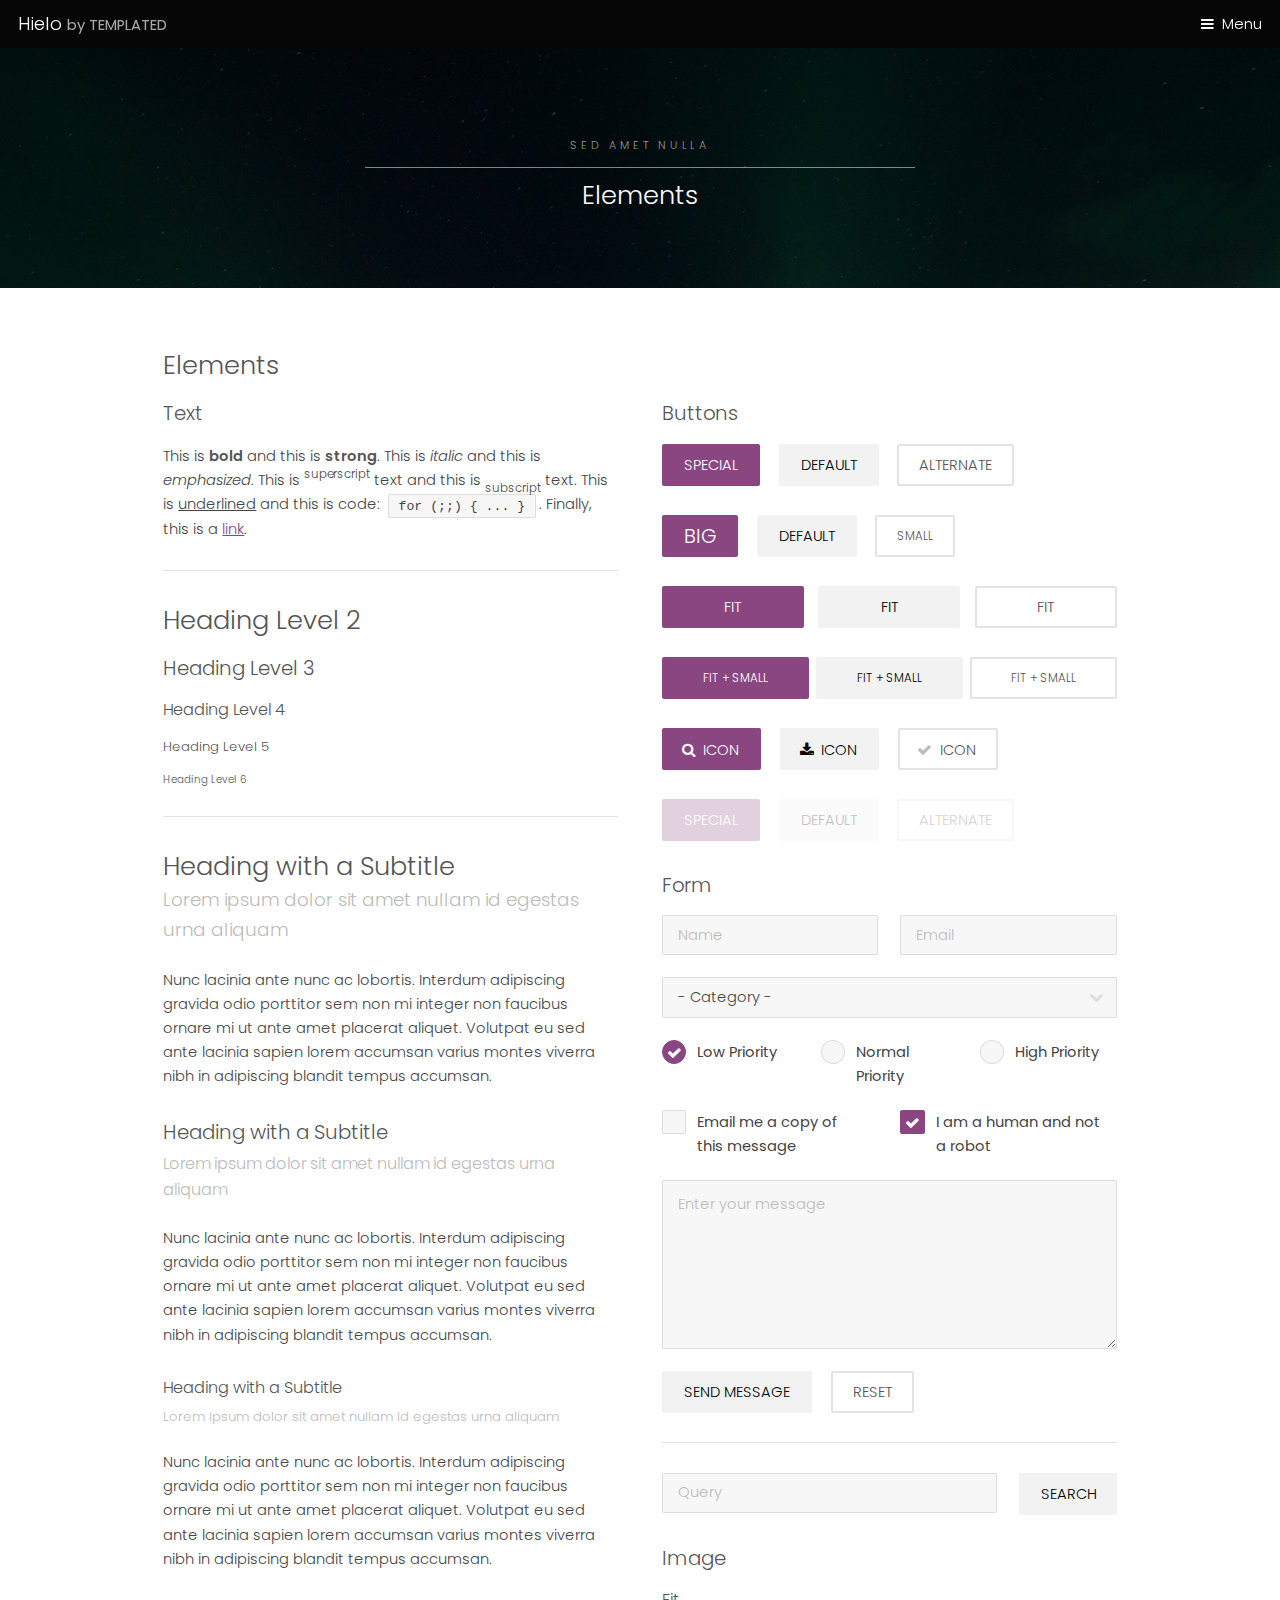
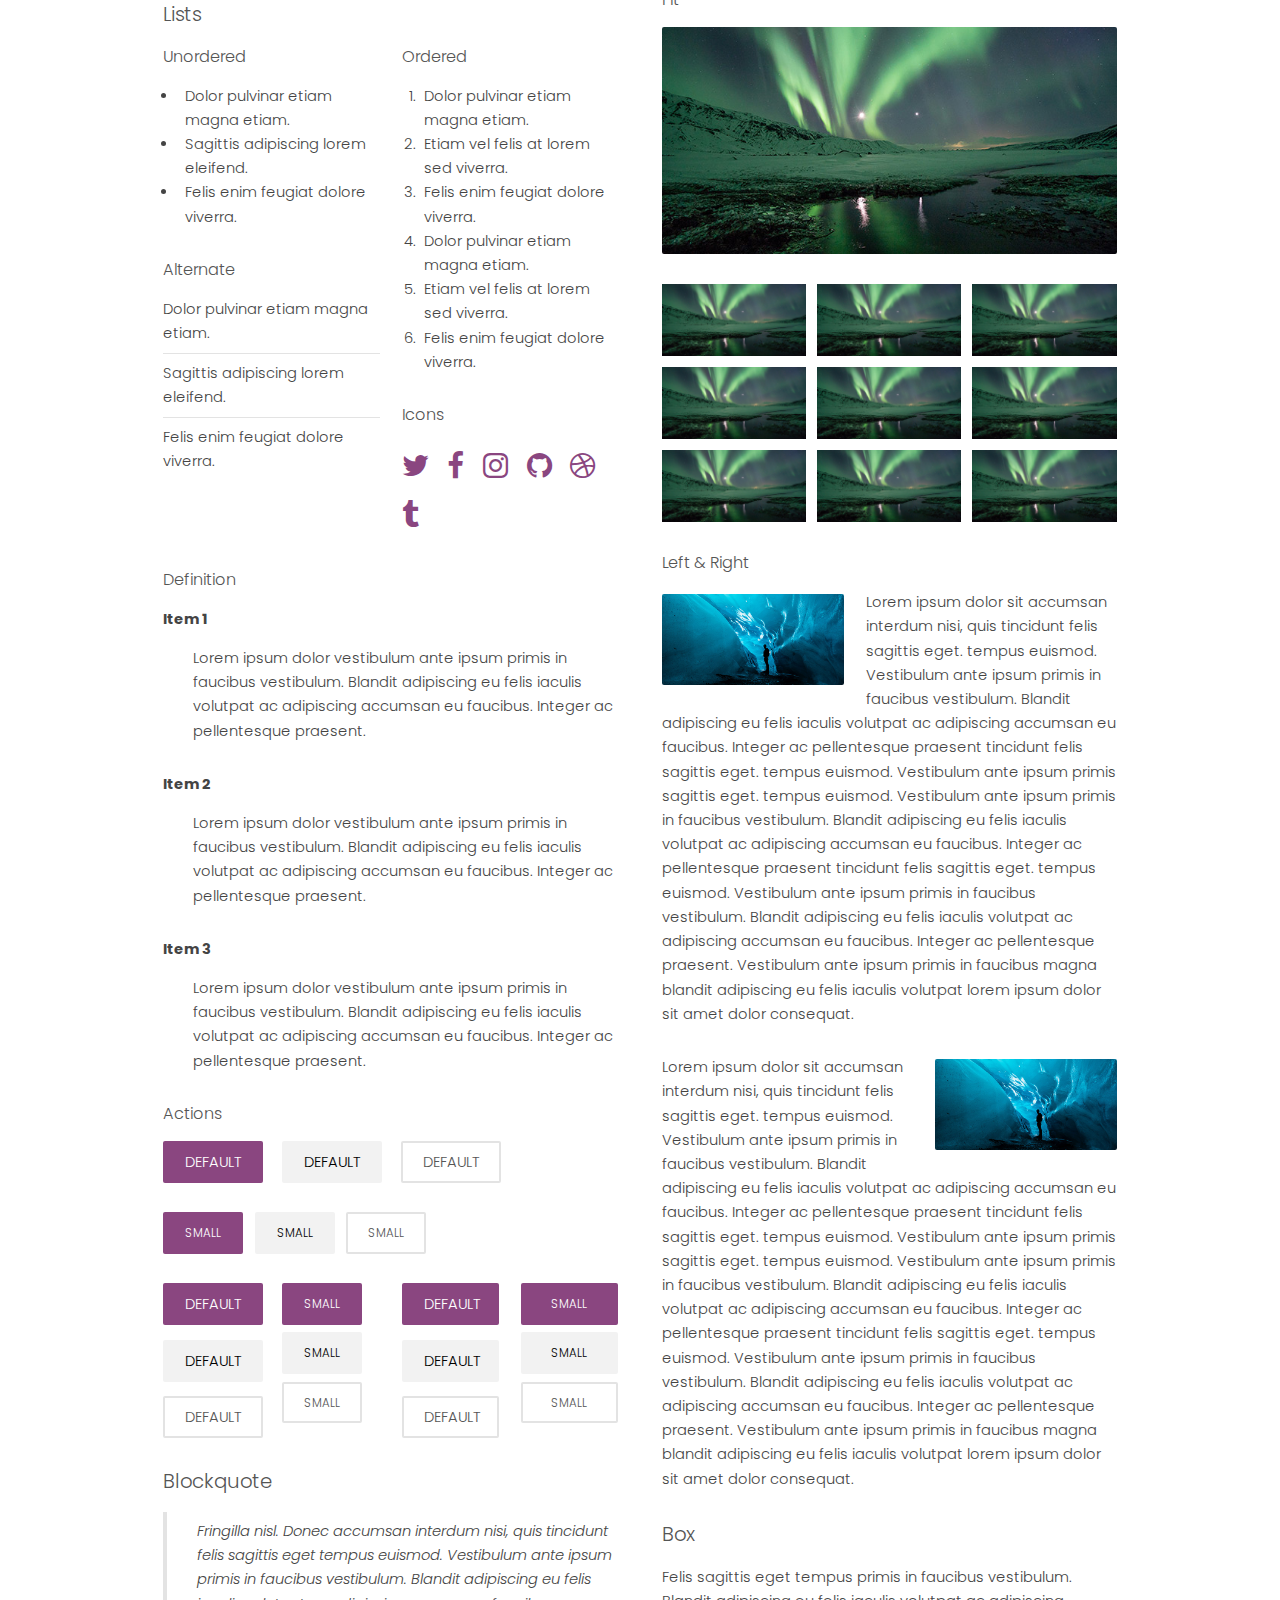
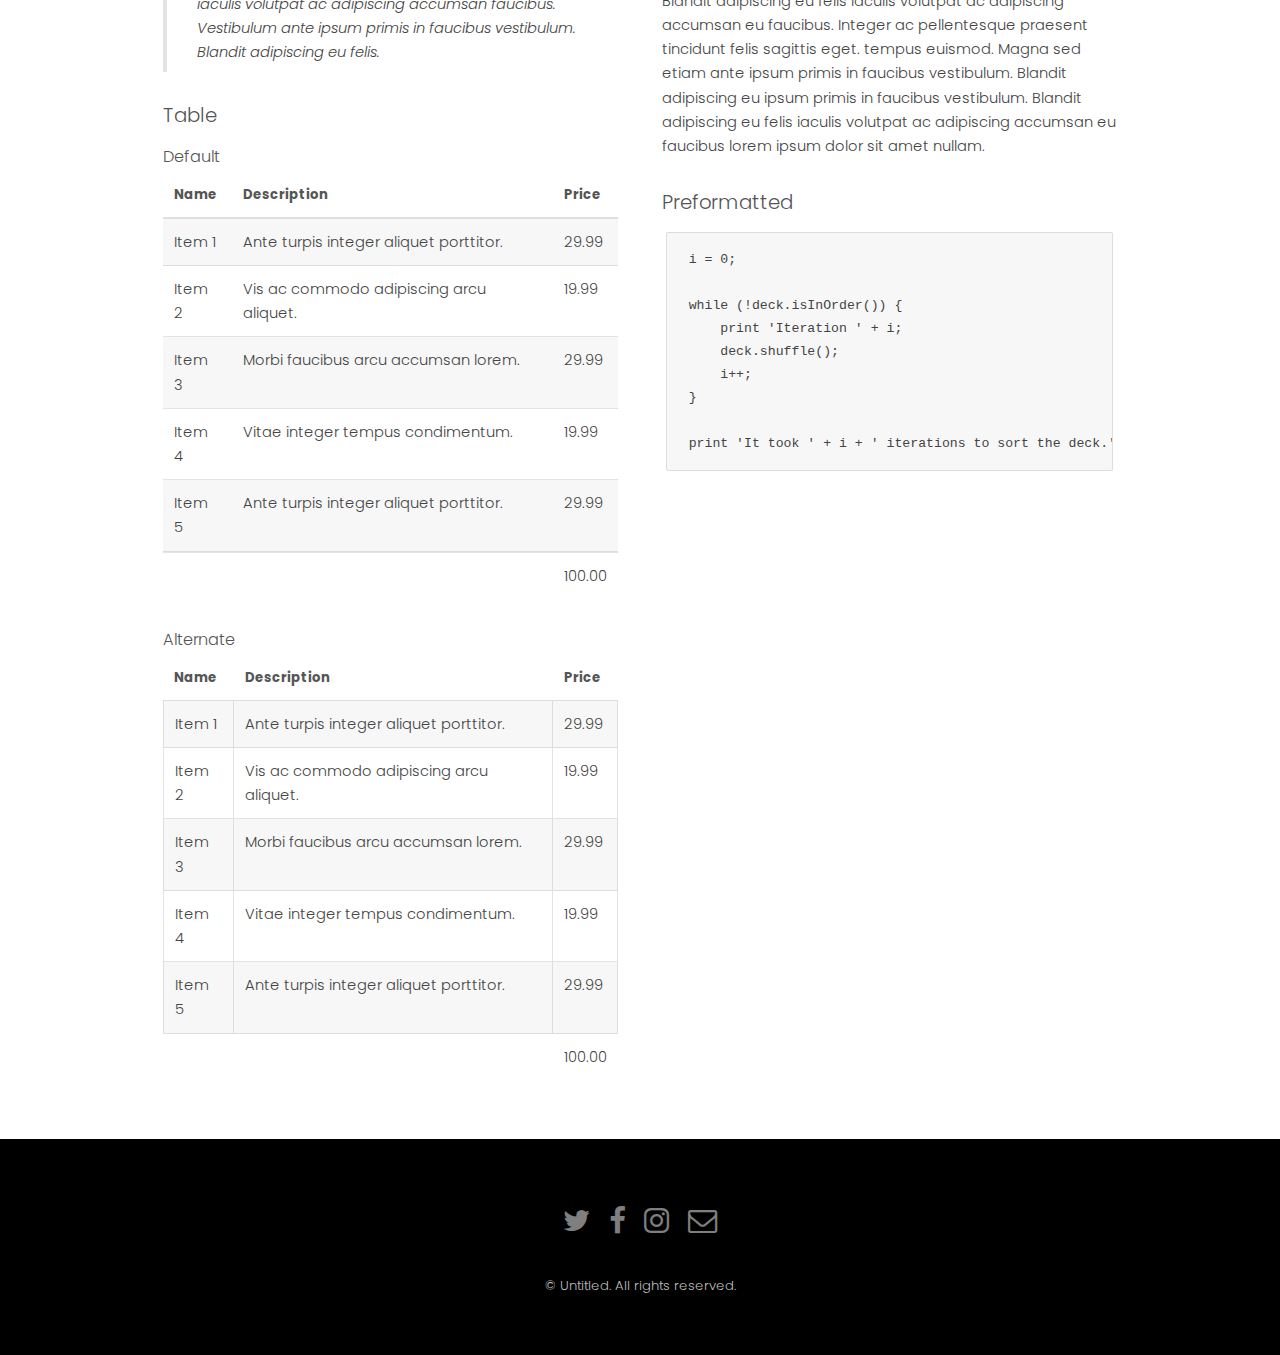
<file: elements.html>
<!DOCTYPE HTML>
<!--
	Hielo by TEMPLATED
	templated.co @templatedco
	Released for free under the Creative Commons Attribution 3.0 license (templated.co/license)
-->
<html>
	<head>
		<title>Hielo by TEMPLATED</title>
		<meta charset="utf-8" />
		<meta name="viewport" content="width=device-width, initial-scale=1" />
		<link rel="stylesheet" href="assets/css/main.css" />
	</head>
	<body class="subpage">

		<!-- Header -->
			<header id="header">
				<div class="logo"><a href="index.html">Hielo <span>by TEMPLATED</span></a></div>
				<a href="#menu">Menu</a>
			</header>

		<!-- Nav -->
			<nav id="menu">
				<ul class="links">
					<li><a href="index.html">Home</a></li>
					<li><a href="generic.html">Generic</a></li>
					<li><a href="elements.html">Elements</a></li>
				</ul>
			</nav>

		<!-- One -->
			<section id="One" class="wrapper style3">
				<div class="inner">
					<header class="align-center">
						<p>Sed amet nulla</p>
						<h2>Elements</h2>
					</header>
				</div>
			</section>

		<!-- Main -->
			<div id="main" class="container">

				<!-- Elements -->
					<h2 id="elements">Elements</h2>
					<div class="row 200%">
						<div class="6u 12u$(medium)">

							<!-- Text stuff -->
								<h3>Text</h3>
								<p>This is <b>bold</b> and this is <strong>strong</strong>. This is <i>italic</i> and this is <em>emphasized</em>.
								This is <sup>superscript</sup> text and this is <sub>subscript</sub> text.
								This is <u>underlined</u> and this is code: <code>for (;;) { ... }</code>.
								Finally, this is a <a href="#">link</a>.</p>
								<hr />
								<h2>Heading Level 2</h2>
								<h3>Heading Level 3</h3>
								<h4>Heading Level 4</h4>
								<h5>Heading Level 5</h5>
								<h6>Heading Level 6</h6>
								<hr />
								<header>
									<h2>Heading with a Subtitle</h2>
									<p>Lorem ipsum dolor sit amet nullam id egestas urna aliquam</p>
								</header>
								<p>Nunc lacinia ante nunc ac lobortis. Interdum adipiscing gravida odio porttitor sem non mi integer non faucibus ornare mi ut ante amet placerat aliquet. Volutpat eu sed ante lacinia sapien lorem accumsan varius montes viverra nibh in adipiscing blandit tempus accumsan.</p>
								<header>
									<h3>Heading with a Subtitle</h3>
									<p>Lorem ipsum dolor sit amet nullam id egestas urna aliquam</p>
								</header>
								<p>Nunc lacinia ante nunc ac lobortis. Interdum adipiscing gravida odio porttitor sem non mi integer non faucibus ornare mi ut ante amet placerat aliquet. Volutpat eu sed ante lacinia sapien lorem accumsan varius montes viverra nibh in adipiscing blandit tempus accumsan.</p>
								<header>
									<h4>Heading with a Subtitle</h4>
									<p>Lorem ipsum dolor sit amet nullam id egestas urna aliquam</p>
								</header>
								<p>Nunc lacinia ante nunc ac lobortis. Interdum adipiscing gravida odio porttitor sem non mi integer non faucibus ornare mi ut ante amet placerat aliquet. Volutpat eu sed ante lacinia sapien lorem accumsan varius montes viverra nibh in adipiscing blandit tempus accumsan.</p>

							<!-- Lists -->
								<h3>Lists</h3>
								<div class="row">
									<div class="6u 12u$(small)">

										<h4>Unordered</h4>
										<ul>
											<li>Dolor pulvinar etiam magna etiam.</li>
											<li>Sagittis adipiscing lorem eleifend.</li>
											<li>Felis enim feugiat dolore viverra.</li>
										</ul>

										<h4>Alternate</h4>
										<ul class="alt">
											<li>Dolor pulvinar etiam magna etiam.</li>
											<li>Sagittis adipiscing lorem eleifend.</li>
											<li>Felis enim feugiat dolore viverra.</li>
										</ul>

									</div>
									<div class="6u$ 12u$(small)">

										<h4>Ordered</h4>
										<ol>
											<li>Dolor pulvinar etiam magna etiam.</li>
											<li>Etiam vel felis at lorem sed viverra.</li>
											<li>Felis enim feugiat dolore viverra.</li>
											<li>Dolor pulvinar etiam magna etiam.</li>
											<li>Etiam vel felis at lorem sed viverra.</li>
											<li>Felis enim feugiat dolore viverra.</li>
										</ol>

										<h4>Icons</h4>
										<ul class="icons">
											<li><a href="#" class="icon fa-twitter"><span class="label">Twitter</span></a></li>
											<li><a href="#" class="icon fa-facebook"><span class="label">Facebook</span></a></li>
											<li><a href="#" class="icon fa-instagram"><span class="label">Instagram</span></a></li>
											<li><a href="#" class="icon fa-github"><span class="label">Github</span></a></li>
											<li><a href="#" class="icon fa-dribbble"><span class="label">Dribbble</span></a></li>
											<li><a href="#" class="icon fa-tumblr"><span class="label">Tumblr</span></a></li>
										</ul>

									</div>
								</div>
								<h4>Definition</h4>
								<dl>
									<dt>Item 1</dt>
									<dd>
										<p>Lorem ipsum dolor vestibulum ante ipsum primis in faucibus vestibulum. Blandit adipiscing eu felis iaculis volutpat ac adipiscing accumsan eu faucibus. Integer ac pellentesque praesent.</p>
									</dd>
									<dt>Item 2</dt>
									<dd>
										<p>Lorem ipsum dolor vestibulum ante ipsum primis in faucibus vestibulum. Blandit adipiscing eu felis iaculis volutpat ac adipiscing accumsan eu faucibus. Integer ac pellentesque praesent.</p>
									</dd>
									<dt>Item 3</dt>
									<dd>
										<p>Lorem ipsum dolor vestibulum ante ipsum primis in faucibus vestibulum. Blandit adipiscing eu felis iaculis volutpat ac adipiscing accumsan eu faucibus. Integer ac pellentesque praesent.</p>
									</dd>
								</dl>

								<h4>Actions</h4>
								<ul class="actions">
									<li><a href="#" class="button special">Default</a></li>
									<li><a href="#" class="button">Default</a></li>
									<li><a href="#" class="button alt">Default</a></li>
								</ul>
								<ul class="actions small">
									<li><a href="#" class="button special small">Small</a></li>
									<li><a href="#" class="button small">Small</a></li>
									<li><a href="#" class="button alt small">Small</a></li>
								</ul>
								<div class="row">
									<div class="3u 12u$(small)">
										<ul class="actions vertical">
											<li><a href="#" class="button special">Default</a></li>
											<li><a href="#" class="button">Default</a></li>
											<li><a href="#" class="button alt">Default</a></li>
										</ul>
									</div>
									<div class="3u 12u$(small)">
										<ul class="actions vertical small">
											<li><a href="#" class="button special small">Small</a></li>
											<li><a href="#" class="button small">Small</a></li>
											<li><a href="#" class="button alt small">Small</a></li>
										</ul>
									</div>
									<div class="3u 12u$(small)">
										<ul class="actions vertical">
											<li><a href="#" class="button special fit">Default</a></li>
											<li><a href="#" class="button fit">Default</a></li>
											<li><a href="#" class="button alt fit">Default</a></li>
										</ul>
									</div>
									<div class="3u$ 12u$(small)">
										<ul class="actions vertical small">
											<li><a href="#" class="button special small fit">Small</a></li>
											<li><a href="#" class="button small fit">Small</a></li>
											<li><a href="#" class="button alt small fit">Small</a></li>
										</ul>
									</div>
								</div>

							<!-- Blockquote -->
								<h3>Blockquote</h3>
								<blockquote>Fringilla nisl. Donec accumsan interdum nisi, quis tincidunt felis sagittis eget tempus euismod. Vestibulum ante ipsum primis in faucibus vestibulum. Blandit adipiscing eu felis iaculis volutpat ac adipiscing accumsan faucibus. Vestibulum ante ipsum primis in faucibus vestibulum. Blandit adipiscing eu felis.</blockquote>

							<!-- Table -->
								<h3>Table</h3>

								<h4>Default</h4>
								<div class="table-wrapper">
									<table>
										<thead>
											<tr>
												<th>Name</th>
												<th>Description</th>
												<th>Price</th>
											</tr>
										</thead>
										<tbody>
											<tr>
												<td>Item 1</td>
												<td>Ante turpis integer aliquet porttitor.</td>
												<td>29.99</td>
											</tr>
											<tr>
												<td>Item 2</td>
												<td>Vis ac commodo adipiscing arcu aliquet.</td>
												<td>19.99</td>
											</tr>
											<tr>
												<td>Item 3</td>
												<td> Morbi faucibus arcu accumsan lorem.</td>
												<td>29.99</td>
											</tr>
											<tr>
												<td>Item 4</td>
												<td>Vitae integer tempus condimentum.</td>
												<td>19.99</td>
											</tr>
											<tr>
												<td>Item 5</td>
												<td>Ante turpis integer aliquet porttitor.</td>
												<td>29.99</td>
											</tr>
										</tbody>
										<tfoot>
											<tr>
												<td colspan="2"></td>
												<td>100.00</td>
											</tr>
										</tfoot>
									</table>
								</div>

								<h4>Alternate</h4>
								<div class="table-wrapper">
									<table class="alt">
										<thead>
											<tr>
												<th>Name</th>
												<th>Description</th>
												<th>Price</th>
											</tr>
										</thead>
										<tbody>
											<tr>
												<td>Item 1</td>
												<td>Ante turpis integer aliquet porttitor.</td>
												<td>29.99</td>
											</tr>
											<tr>
												<td>Item 2</td>
												<td>Vis ac commodo adipiscing arcu aliquet.</td>
												<td>19.99</td>
											</tr>
											<tr>
												<td>Item 3</td>
												<td> Morbi faucibus arcu accumsan lorem.</td>
												<td>29.99</td>
											</tr>
											<tr>
												<td>Item 4</td>
												<td>Vitae integer tempus condimentum.</td>
												<td>19.99</td>
											</tr>
											<tr>
												<td>Item 5</td>
												<td>Ante turpis integer aliquet porttitor.</td>
												<td>29.99</td>
											</tr>
										</tbody>
										<tfoot>
											<tr>
												<td colspan="2"></td>
												<td>100.00</td>
											</tr>
										</tfoot>
									</table>
								</div>

						</div>
						<div class="6u$ 12u$(medium)">

							<!-- Buttons -->
								<h3>Buttons</h3>
								<ul class="actions">
									<li><a href="#" class="button special">Special</a></li>
									<li><a href="#" class="button">Default</a></li>
									<li><a href="#" class="button alt">Alternate</a></li>
								</ul>
								<ul class="actions">
									<li><a href="#" class="button special big">Big</a></li>
									<li><a href="#" class="button">Default</a></li>
									<li><a href="#" class="button alt small">Small</a></li>
								</ul>
								<ul class="actions fit">
									<li><a href="#" class="button special fit">Fit</a></li>
									<li><a href="#" class="button fit">Fit</a></li>
									<li><a href="#" class="button alt fit">Fit</a></li>
								</ul>
								<ul class="actions fit small">
									<li><a href="#" class="button special fit small">Fit + Small</a></li>
									<li><a href="#" class="button fit small">Fit + Small</a></li>
									<li><a href="#" class="button alt fit small">Fit + Small</a></li>
								</ul>
								<ul class="actions">
									<li><a href="#" class="button special icon fa-search">Icon</a></li>
									<li><a href="#" class="button icon fa-download">Icon</a></li>
									<li><a href="#" class="button alt icon fa-check">Icon</a></li>
								</ul>
								<ul class="actions">
									<li><span class="button special disabled">Special</span></li>
									<li><span class="button disabled">Default</span></li>
									<li><span class="button alt disabled">Alternate</span></li>
								</ul>

							<!-- Form -->
								<h3>Form</h3>

								<form method="post" action="#">
									<div class="row uniform">
										<div class="6u 12u$(xsmall)">
											<input type="text" name="name" id="name" value="" placeholder="Name" />
										</div>
										<div class="6u$ 12u$(xsmall)">
											<input type="email" name="email" id="email" value="" placeholder="Email" />
										</div>
										<!-- Break -->
										<div class="12u$">
											<div class="select-wrapper">
												<select name="category" id="category">
													<option value="">- Category -</option>
													<option value="1">Manufacturing</option>
													<option value="1">Shipping</option>
													<option value="1">Administration</option>
													<option value="1">Human Resources</option>
												</select>
											</div>
										</div>
										<!-- Break -->
										<div class="4u 12u$(small)">
											<input type="radio" id="priority-low" name="priority" checked>
											<label for="priority-low">Low Priority</label>
										</div>
										<div class="4u 12u$(small)">
											<input type="radio" id="priority-normal" name="priority">
											<label for="priority-normal">Normal Priority</label>
										</div>
										<div class="4u$ 12u$(small)">
											<input type="radio" id="priority-high" name="priority">
											<label for="priority-high">High Priority</label>
										</div>
										<!-- Break -->
										<div class="6u 12u$(small)">
											<input type="checkbox" id="copy" name="copy">
											<label for="copy">Email me a copy of this message</label>
										</div>
										<div class="6u$ 12u$(small)">
											<input type="checkbox" id="human" name="human" checked>
											<label for="human">I am a human and not a robot</label>
										</div>
										<!-- Break -->
										<div class="12u$">
											<textarea name="message" id="message" placeholder="Enter your message" rows="6"></textarea>
										</div>
										<!-- Break -->
										<div class="12u$">
											<ul class="actions">
												<li><input type="submit" value="Send Message" /></li>
												<li><input type="reset" value="Reset" class="alt" /></li>
											</ul>
										</div>
									</div>
								</form>

								<hr />

								<form method="post" action="#">
									<div class="row uniform">
										<div class="9u 12u$(small)">
											<input type="text" name="query" id="query" value="" placeholder="Query" />
										</div>
										<div class="3u$ 12u$(small)">
											<input type="submit" value="Search" class="fit" />
										</div>
									</div>
								</form>

							<!-- Image -->
								<h3>Image</h3>

								<h4>Fit</h4>
								<span class="image fit"><img src="images/pic01.jpg" alt="" /></span>
								<div class="box alt">
									<div class="row 50% uniform">
										<div class="4u"><span class="image fit"><img src="images/pic01.jpg" alt="" /></span></div>
										<div class="4u"><span class="image fit"><img src="images/pic01.jpg" alt="" /></span></div>
										<div class="4u$"><span class="image fit"><img src="images/pic01.jpg" alt="" /></span></div>
										<!-- Break -->
										<div class="4u"><span class="image fit"><img src="images/pic01.jpg" alt="" /></span></div>
										<div class="4u"><span class="image fit"><img src="images/pic01.jpg" alt="" /></span></div>
										<div class="4u$"><span class="image fit"><img src="images/pic01.jpg" alt="" /></span></div>
										<!-- Break -->
										<div class="4u"><span class="image fit"><img src="images/pic01.jpg" alt="" /></span></div>
										<div class="4u"><span class="image fit"><img src="images/pic01.jpg" alt="" /></span></div>
										<div class="4u$"><span class="image fit"><img src="images/pic01.jpg" alt="" /></span></div>
									</div>
								</div>

								<h4>Left &amp; Right</h4>
								<p><span class="image left"><img src="images/pic02.jpg" alt="" /></span>Lorem ipsum dolor sit accumsan interdum nisi, quis tincidunt felis sagittis eget. tempus euismod. Vestibulum ante ipsum primis in faucibus vestibulum. Blandit adipiscing eu felis iaculis volutpat ac adipiscing accumsan eu faucibus. Integer ac pellentesque praesent tincidunt felis sagittis eget. tempus euismod. Vestibulum ante ipsum primis sagittis eget. tempus euismod. Vestibulum ante ipsum primis in faucibus vestibulum. Blandit adipiscing eu felis iaculis volutpat ac adipiscing accumsan eu faucibus. Integer ac pellentesque praesent tincidunt felis sagittis eget. tempus euismod. Vestibulum ante ipsum primis in faucibus vestibulum. Blandit adipiscing eu felis iaculis volutpat ac adipiscing accumsan eu faucibus. Integer ac pellentesque praesent. Vestibulum ante ipsum primis in faucibus magna blandit adipiscing eu felis iaculis volutpat lorem ipsum dolor sit amet dolor consequat.</p>
								<p><span class="image right"><img src="images/pic02.jpg" alt="" /></span>Lorem ipsum dolor sit accumsan interdum nisi, quis tincidunt felis sagittis eget. tempus euismod. Vestibulum ante ipsum primis in faucibus vestibulum. Blandit adipiscing eu felis iaculis volutpat ac adipiscing accumsan eu faucibus. Integer ac pellentesque praesent tincidunt felis sagittis eget. tempus euismod. Vestibulum ante ipsum primis sagittis eget. tempus euismod. Vestibulum ante ipsum primis in faucibus vestibulum. Blandit adipiscing eu felis iaculis volutpat ac adipiscing accumsan eu faucibus. Integer ac pellentesque praesent tincidunt felis sagittis eget. tempus euismod. Vestibulum ante ipsum primis in faucibus vestibulum. Blandit adipiscing eu felis iaculis volutpat ac adipiscing accumsan eu faucibus. Integer ac pellentesque praesent. Vestibulum ante ipsum primis in faucibus magna blandit adipiscing eu felis iaculis volutpat lorem ipsum dolor sit amet dolor consequat.</p>

							<!-- Box -->
								<h3>Box</h3>
								<div class="box">
									<p>Felis sagittis eget tempus primis in faucibus vestibulum. Blandit adipiscing eu felis iaculis volutpat ac adipiscing accumsan eu faucibus. Integer ac pellentesque praesent tincidunt felis sagittis eget. tempus euismod. Magna sed etiam ante ipsum primis in faucibus vestibulum. Blandit adipiscing eu ipsum primis in faucibus vestibulum. Blandit adipiscing eu felis iaculis volutpat ac adipiscing accumsan eu faucibus lorem ipsum dolor sit amet nullam.</p>
								</div>

							<!-- Preformatted Code -->
								<h3>Preformatted</h3>
								<pre><code>i = 0;

while (!deck.isInOrder()) {
    print 'Iteration ' + i;
    deck.shuffle();
    i++;
}

print 'It took ' + i + ' iterations to sort the deck.';
</code></pre>

						</div>
					</div>

			</div>

		<!-- Footer -->
			<footer id="footer">
				<div class="container">
					<ul class="icons">
						<li><a href="#" class="icon fa-twitter"><span class="label">Twitter</span></a></li>
						<li><a href="#" class="icon fa-facebook"><span class="label">Facebook</span></a></li>
						<li><a href="#" class="icon fa-instagram"><span class="label">Instagram</span></a></li>
						<li><a href="#" class="icon fa-envelope-o"><span class="label">Email</span></a></li>
					</ul>
				</div>
				<div class="copyright">
					&copy; Untitled. All rights reserved.
				</div>
			</footer>

		<!-- Scripts -->
			<script src="assets/js/jquery.min.js"></script>
			<script src="assets/js/jquery.scrollex.min.js"></script>
			<script src="assets/js/skel.min.js"></script>
			<script src="assets/js/util.js"></script>
			<script src="assets/js/main.js"></script>

	</body>
</html>
</file>
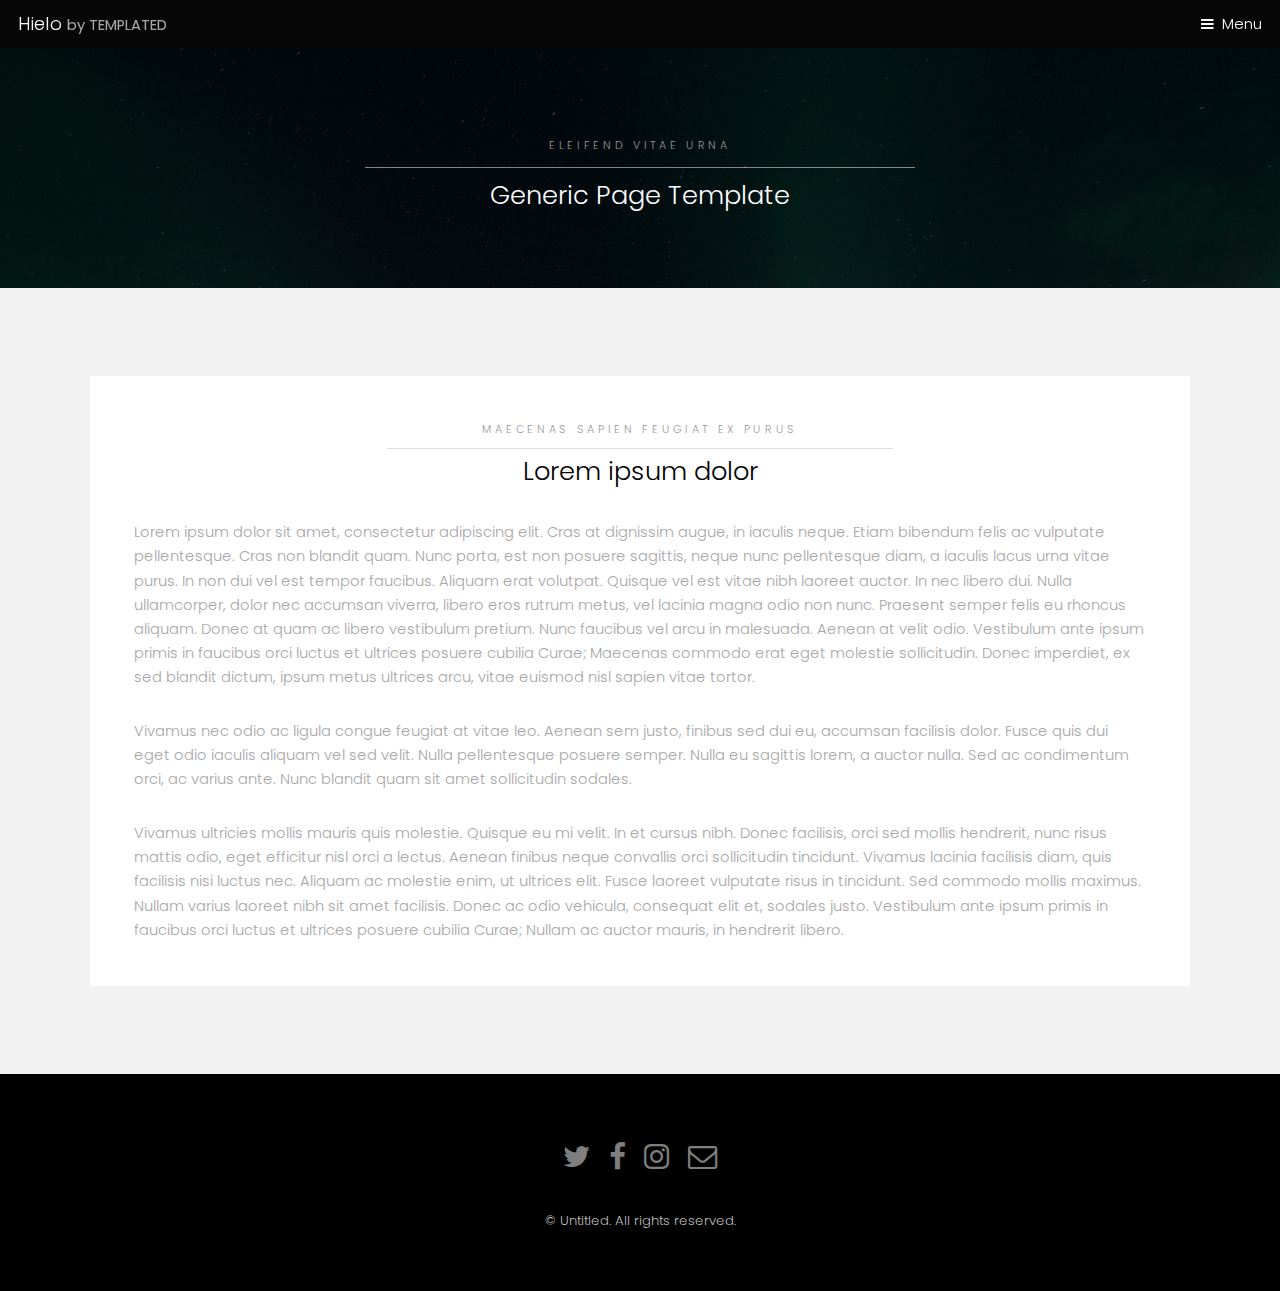
<file: generic.html>
<!DOCTYPE HTML>
<!--
	Hielo by TEMPLATED
	templated.co @templatedco
	Released for free under the Creative Commons Attribution 3.0 license (templated.co/license)
-->
<html>
	<head>
		<title>Hielo by TEMPLATED</title>
		<meta charset="utf-8" />
		<meta name="viewport" content="width=device-width, initial-scale=1" />
		<link rel="stylesheet" href="assets/css/main.css" />
	</head>
	<body class="subpage">

		<!-- Header -->
			<header id="header">
				<div class="logo"><a href="index.html">Hielo <span>by TEMPLATED</span></a></div>
				<a href="#menu">Menu</a>
			</header>

		<!-- Nav -->
			<nav id="menu">
				<ul class="links">
					<li><a href="index.html">Home</a></li>
					
					<li><a href="#About">About</a></li>
					<li><a href="#Services">Services</a>
						<ul>
							<li><a href="#Services-Strategy">Strategy</a></li>
							<li><a href="#Services-BrandManagement">Brand Management</a></li>
							<li><a href="##Services-CorpManagement">Corporate Management</a></li>
						</ul>
					</li>
					<li><a href="">Gallery</a>
						<li><a href="#Services-Events">Events</a></li>
					</li>
					<li><a href="#ContactSection">Contact Us</a></li>
				</ul>
			</nav>

		<!-- One -->
			<section id="One" class="wrapper style3">
				<div class="inner">
					<header class="align-center">
						<p>Eleifend vitae urna</p>
						<h2>Generic Page Template</h2>
					</header>
				</div>
			</section>

		<!-- Two -->
			<section id="two" class="wrapper style2">
				<div class="inner">
					<div class="box">
						<div class="content">
							<header class="align-center">
								<p>maecenas sapien feugiat ex purus</p>
								<h2>Lorem ipsum dolor</h2>
							</header>
							<p>Lorem ipsum dolor sit amet, consectetur adipiscing elit. Cras at dignissim augue, in iaculis neque. Etiam bibendum felis ac vulputate pellentesque. Cras non blandit quam. Nunc porta, est non posuere sagittis, neque nunc pellentesque diam, a iaculis lacus urna vitae purus. In non dui vel est tempor faucibus. Aliquam erat volutpat. Quisque vel est vitae nibh laoreet auctor. In nec libero dui. Nulla ullamcorper, dolor nec accumsan viverra, libero eros rutrum metus, vel lacinia magna odio non nunc. Praesent semper felis eu rhoncus aliquam. Donec at quam ac libero vestibulum pretium. Nunc faucibus vel arcu in malesuada. Aenean at velit odio. Vestibulum ante ipsum primis in faucibus orci luctus et ultrices posuere cubilia Curae; Maecenas commodo erat eget molestie sollicitudin. Donec imperdiet, ex sed blandit dictum, ipsum metus ultrices arcu, vitae euismod nisl sapien vitae tortor.</p>

							<p>Vivamus nec odio ac ligula congue feugiat at vitae leo. Aenean sem justo, finibus sed dui eu, accumsan facilisis dolor. Fusce quis dui eget odio iaculis aliquam vel sed velit. Nulla pellentesque posuere semper. Nulla eu sagittis lorem, a auctor nulla. Sed ac condimentum orci, ac varius ante. Nunc blandit quam sit amet sollicitudin sodales.</p>

							<p>Vivamus ultricies mollis mauris quis molestie. Quisque eu mi velit. In et cursus nibh. Donec facilisis, orci sed mollis hendrerit, nunc risus mattis odio, eget efficitur nisl orci a lectus. Aenean finibus neque convallis orci sollicitudin tincidunt. Vivamus lacinia facilisis diam, quis facilisis nisi luctus nec. Aliquam ac molestie enim, ut ultrices elit. Fusce laoreet vulputate risus in tincidunt. Sed commodo mollis maximus. Nullam varius laoreet nibh sit amet facilisis. Donec ac odio vehicula, consequat elit et, sodales justo. Vestibulum ante ipsum primis in faucibus orci luctus et ultrices posuere cubilia Curae; Nullam ac auctor mauris, in hendrerit libero. </p>
						</div>
					</div>
				</div>
			</section>

		<!-- Footer -->
			<footer id="footer">
				<div class="container">
					<ul class="icons">
						<li><a href="#" class="icon fa-twitter"><span class="label">Twitter</span></a></li>
						<li><a href="#" class="icon fa-facebook"><span class="label">Facebook</span></a></li>
						<li><a href="#" class="icon fa-instagram"><span class="label">Instagram</span></a></li>
						<li><a href="#" class="icon fa-envelope-o"><span class="label">Email</span></a></li>
					</ul>
				</div>
				<div class="copyright">
					&copy; Untitled. All rights reserved.
				</div>
			</footer>

		<!-- Scripts -->
			<script src="assets/js/jquery.min.js"></script>
			<script src="assets/js/jquery.scrollex.min.js"></script>
			<script src="assets/js/skel.min.js"></script>
			<script src="assets/js/util.js"></script>
			<script src="assets/js/main.js"></script>

	</body>
</html>
</file>
<file: assets/css/main.css>
@charset "UTF-8";
@import url(font-awesome.min.css);
@import url("https://fonts.googleapis.com/css?family=Poppins:300,400,500,600,700");

/*
	Hielo by TEMPLATED
	templated.co @templatedco
	Released for free under the Creative Commons Attribution 3.0 license (templated.co/license)
*/

/* Reset */

	html, body, div, span, applet, object, iframe, h1, h2, h3, h4, h5, h6, p, blockquote, pre, a, abbr, acronym, address, big, cite, code, del, dfn, em, img, ins, kbd, q, s, samp, small, strike, strong, sub, sup, tt, var, b, u, i, center, dl, dt, dd, ol, ul, li, fieldset, form, label, legend, table, caption, tbody, tfoot, thead, tr, th, td, article, aside, canvas, details, embed, figure, figcaption, footer, header, hgroup, menu, nav, output, ruby, section, summary, time, mark, audio, video {
		margin: 0;
		padding: 0;
		border: 0;
		font-size: 100%;
		font: inherit;
		vertical-align: baseline;
	}

	article, aside, details, figcaption, figure, footer, header, hgroup, menu, nav, section {
		display: block;
	}

	body {
		line-height: 1;
	}

	ol, ul {
		list-style: none;
	}

	blockquote, q {
		quotes: none;
	}

	blockquote:before, blockquote:after, q:before, q:after {
		content: '';
		content: none;
	}

	table {
		border-collapse: collapse;
		border-spacing: 0;
	}

	body {
		-webkit-text-size-adjust: none;
	}

/* Box Model */

	*, *:before, *:after {
		-moz-box-sizing: border-box;
		-webkit-box-sizing: border-box;
		box-sizing: border-box;
	}

/* Containers */

	.container {
		margin-left: auto;
		margin-right: auto;
	}

	.container.\31 25\25 {
		width: 100%;
		max-width: 100rem;
		min-width: 80rem;
	}

	.container.\37 5\25 {
		width: 60rem;
	}

	.container.\35 0\25 {
		width: 40rem;
	}

	.container.\32 5\25 {
		width: 20rem;
	}

	.container {
		width: 80rem;
	}

	@media screen and (max-width: 1680px) {

		.container.\31 25\25 {
			width: 100%;
			max-width: 100rem;
			min-width: 80rem;
		}

		.container.\37 5\25 {
			width: 60rem;
		}

		.container.\35 0\25 {
			width: 40rem;
		}

		.container.\32 5\25 {
			width: 20rem;
		}

		.container {
			width: 80rem;
		}

	}

	@media screen and (max-width: 1280px) {

		.container.\31 25\25 {
			width: 100%;
			max-width: 81.25rem;
			min-width: 65rem;
		}

		.container.\37 5\25 {
			width: 48.75rem;
		}

		.container.\35 0\25 {
			width: 32.5rem;
		}

		.container.\32 5\25 {
			width: 16.25rem;
		}

		.container {
			width: 65rem;
		}

	}

	@media screen and (max-width: 980px) {

		.container.\31 25\25 {
			width: 100%;
			max-width: 112.5%;
			min-width: 90%;
		}

		.container.\37 5\25 {
			width: 67.5%;
		}

		.container.\35 0\25 {
			width: 45%;
		}

		.container.\32 5\25 {
			width: 22.5%;
		}

		.container {
			width: 90%;
		}

	}

	@media screen and (max-width: 736px) {

		.container.\31 25\25 {
			width: 100%;
			max-width: 112.5%;
			min-width: 90%;
		}

		.container.\37 5\25 {
			width: 67.5%;
		}

		.container.\35 0\25 {
			width: 45%;
		}

		.container.\32 5\25 {
			width: 22.5%;
		}

		.container {
			width: 90% !important;
		}

	}

	@media screen and (max-width: 480px) {

		.container.\31 25\25 {
			width: 100%;
			max-width: 112.5%;
			min-width: 90%;
		}

		.container.\37 5\25 {
			width: 67.5%;
		}

		.container.\35 0\25 {
			width: 45%;
		}

		.container.\32 5\25 {
			width: 22.5%;
		}

		.container {
			width: 90% !important;
		}

	}

/* Grid */

	.row {
		border-bottom: solid 1px transparent;
		-moz-box-sizing: border-box;
		-webkit-box-sizing: border-box;
		box-sizing: border-box;
	}

	.row > * {
		float: left;
		-moz-box-sizing: border-box;
		-webkit-box-sizing: border-box;
		box-sizing: border-box;
	}

	.row:after, .row:before {
		content: '';
		display: block;
		clear: both;
		height: 0;
	}

	.row.uniform > * > :first-child {
		margin-top: 0;
	}

	.row.uniform > * > :last-child {
		margin-bottom: 0;
	}

	.row.\30 \25 > * {
		padding: 0 0 0 0rem;
	}

	.row.\30 \25 {
		margin: 0 0 -1px 0rem;
	}

	.row.uniform.\30 \25 > * {
		padding: 0rem 0 0 0rem;
	}

	.row.uniform.\30 \25 {
		margin: 0rem 0 -1px 0rem;
	}

	.row > * {
		padding: 0 0 0 2rem;
	}

	.row {
		margin: 0 0 -1px -2rem;
	}

	.row.uniform > * {
		padding: 2rem 0 0 2rem;
	}

	.row.uniform {
		margin: -2rem 0 -1px -2rem;
	}

	.row.\32 00\25 > * {
		padding: 0 0 0 4rem;
	}

	.row.\32 00\25 {
		margin: 0 0 -1px -4rem;
	}

	.row.uniform.\32 00\25 > * {
		padding: 4rem 0 0 4rem;
	}

	.row.uniform.\32 00\25 {
		margin: -4rem 0 -1px -4rem;
	}

	.row.\31 50\25 > * {
		padding: 0 0 0 3rem;
	}

	.row.\31 50\25 {
		margin: 0 0 -1px -3rem;
	}

	.row.uniform.\31 50\25 > * {
		padding: 3rem 0 0 3rem;
	}

	.row.uniform.\31 50\25 {
		margin: -3rem 0 -1px -3rem;
	}

	.row.\35 0\25 > * {
		padding: 0 0 0 1rem;
	}

	.row.\35 0\25 {
		margin: 0 0 -1px -1rem;
	}

	.row.uniform.\35 0\25 > * {
		padding: 1rem 0 0 1rem;
	}

	.row.uniform.\35 0\25 {
		margin: -1rem 0 -1px -1rem;
	}

	.row.\32 5\25 > * {
		padding: 0 0 0 0.5rem;
	}

	.row.\32 5\25 {
		margin: 0 0 -1px -0.5rem;
	}

	.row.uniform.\32 5\25 > * {
		padding: 0.5rem 0 0 0.5rem;
	}

	.row.uniform.\32 5\25 {
		margin: -0.5rem 0 -1px -0.5rem;
	}

	.\31 2u, .\31 2u\24 {
		width: 100%;
		clear: none;
		margin-left: 0;
	}

	.\31 1u, .\31 1u\24 {
		width: 91.6666666667%;
		clear: none;
		margin-left: 0;
	}

	.\31 0u, .\31 0u\24 {
		width: 83.3333333333%;
		clear: none;
		margin-left: 0;
	}

	.\39 u, .\39 u\24 {
		width: 75%;
		clear: none;
		margin-left: 0;
	}

	.\38 u, .\38 u\24 {
		width: 66.6666666667%;
		clear: none;
		margin-left: 0;
	}

	.\37 u, .\37 u\24 {
		width: 58.3333333333%;
		clear: none;
		margin-left: 0;
	}

	.\36 u, .\36 u\24 {
		width: 50%;
		clear: none;
		margin-left: 0;
	}

	.\35 u, .\35 u\24 {
		width: 41.6666666667%;
		clear: none;
		margin-left: 0;
	}

	.\34 u, .\34 u\24 {
		width: 33.3333333333%;
		clear: none;
		margin-left: 0;
	}

	.\33 u, .\33 u\24 {
		width: 25%;
		clear: none;
		margin-left: 0;
	}

	.\32 u, .\32 u\24 {
		width: 16.6666666667%;
		clear: none;
		margin-left: 0;
	}

	.\31 u, .\31 u\24 {
		width: 8.3333333333%;
		clear: none;
		margin-left: 0;
	}

	.\31 2u\24 + *,
	.\31 1u\24 + *,
	.\31 0u\24 + *,
	.\39 u\24 + *,
	.\38 u\24 + *,
	.\37 u\24 + *,
	.\36 u\24 + *,
	.\35 u\24 + *,
	.\34 u\24 + *,
	.\33 u\24 + *,
	.\32 u\24 + *,
	.\31 u\24 + * {
		clear: left;
	}

	.\-11u {
		margin-left: 91.66667%;
	}

	.\-10u {
		margin-left: 83.33333%;
	}

	.\-9u {
		margin-left: 75%;
	}

	.\-8u {
		margin-left: 66.66667%;
	}

	.\-7u {
		margin-left: 58.33333%;
	}

	.\-6u {
		margin-left: 50%;
	}

	.\-5u {
		margin-left: 41.66667%;
	}

	.\-4u {
		margin-left: 33.33333%;
	}

	.\-3u {
		margin-left: 25%;
	}

	.\-2u {
		margin-left: 16.66667%;
	}

	.\-1u {
		margin-left: 8.33333%;
	}

	@media screen and (max-width: 1680px) {

		.row > * {
			padding: 0 0 0 2rem;
		}

		.row {
			margin: 0 0 -1px -2rem;
		}

		.row.uniform > * {
			padding: 2rem 0 0 2rem;
		}

		.row.uniform {
			margin: -2rem 0 -1px -2rem;
		}

		.row.\32 00\25 > * {
			padding: 0 0 0 4rem;
		}

		.row.\32 00\25 {
			margin: 0 0 -1px -4rem;
		}

		.row.uniform.\32 00\25 > * {
			padding: 4rem 0 0 4rem;
		}

		.row.uniform.\32 00\25 {
			margin: -4rem 0 -1px -4rem;
		}

		.row.\31 50\25 > * {
			padding: 0 0 0 3rem;
		}

		.row.\31 50\25 {
			margin: 0 0 -1px -3rem;
		}

		.row.uniform.\31 50\25 > * {
			padding: 3rem 0 0 3rem;
		}

		.row.uniform.\31 50\25 {
			margin: -3rem 0 -1px -3rem;
		}

		.row.\35 0\25 > * {
			padding: 0 0 0 1rem;
		}

		.row.\35 0\25 {
			margin: 0 0 -1px -1rem;
		}

		.row.uniform.\35 0\25 > * {
			padding: 1rem 0 0 1rem;
		}

		.row.uniform.\35 0\25 {
			margin: -1rem 0 -1px -1rem;
		}

		.row.\32 5\25 > * {
			padding: 0 0 0 0.5rem;
		}

		.row.\32 5\25 {
			margin: 0 0 -1px -0.5rem;
		}

		.row.uniform.\32 5\25 > * {
			padding: 0.5rem 0 0 0.5rem;
		}

		.row.uniform.\32 5\25 {
			margin: -0.5rem 0 -1px -0.5rem;
		}

		.\31 2u\28xlarge\29, .\31 2u\24\28xlarge\29 {
			width: 100%;
			clear: none;
			margin-left: 0;
		}

		.\31 1u\28xlarge\29, .\31 1u\24\28xlarge\29 {
			width: 91.6666666667%;
			clear: none;
			margin-left: 0;
		}

		.\31 0u\28xlarge\29, .\31 0u\24\28xlarge\29 {
			width: 83.3333333333%;
			clear: none;
			margin-left: 0;
		}

		.\39 u\28xlarge\29, .\39 u\24\28xlarge\29 {
			width: 75%;
			clear: none;
			margin-left: 0;
		}

		.\38 u\28xlarge\29, .\38 u\24\28xlarge\29 {
			width: 66.6666666667%;
			clear: none;
			margin-left: 0;
		}

		.\37 u\28xlarge\29, .\37 u\24\28xlarge\29 {
			width: 58.3333333333%;
			clear: none;
			margin-left: 0;
		}

		.\36 u\28xlarge\29, .\36 u\24\28xlarge\29 {
			width: 50%;
			clear: none;
			margin-left: 0;
		}

		.\35 u\28xlarge\29, .\35 u\24\28xlarge\29 {
			width: 41.6666666667%;
			clear: none;
			margin-left: 0;
		}

		.\34 u\28xlarge\29, .\34 u\24\28xlarge\29 {
			width: 33.3333333333%;
			clear: none;
			margin-left: 0;
		}

		.\33 u\28xlarge\29, .\33 u\24\28xlarge\29 {
			width: 25%;
			clear: none;
			margin-left: 0;
		}

		.\32 u\28xlarge\29, .\32 u\24\28xlarge\29 {
			width: 16.6666666667%;
			clear: none;
			margin-left: 0;
		}

		.\31 u\28xlarge\29, .\31 u\24\28xlarge\29 {
			width: 8.3333333333%;
			clear: none;
			margin-left: 0;
		}

		.\31 2u\24\28xlarge\29 + *,
		.\31 1u\24\28xlarge\29 + *,
		.\31 0u\24\28xlarge\29 + *,
		.\39 u\24\28xlarge\29 + *,
		.\38 u\24\28xlarge\29 + *,
		.\37 u\24\28xlarge\29 + *,
		.\36 u\24\28xlarge\29 + *,
		.\35 u\24\28xlarge\29 + *,
		.\34 u\24\28xlarge\29 + *,
		.\33 u\24\28xlarge\29 + *,
		.\32 u\24\28xlarge\29 + *,
		.\31 u\24\28xlarge\29 + * {
			clear: left;
		}

		.\-11u\28xlarge\29 {
			margin-left: 91.66667%;
		}

		.\-10u\28xlarge\29 {
			margin-left: 83.33333%;
		}

		.\-9u\28xlarge\29 {
			margin-left: 75%;
		}

		.\-8u\28xlarge\29 {
			margin-left: 66.66667%;
		}

		.\-7u\28xlarge\29 {
			margin-left: 58.33333%;
		}

		.\-6u\28xlarge\29 {
			margin-left: 50%;
		}

		.\-5u\28xlarge\29 {
			margin-left: 41.66667%;
		}

		.\-4u\28xlarge\29 {
			margin-left: 33.33333%;
		}

		.\-3u\28xlarge\29 {
			margin-left: 25%;
		}

		.\-2u\28xlarge\29 {
			margin-left: 16.66667%;
		}

		.\-1u\28xlarge\29 {
			margin-left: 8.33333%;
		}

	}

	@media screen and (max-width: 1280px) {

		.row > * {
			padding: 0 0 0 1.5rem;
		}

		.row {
			margin: 0 0 -1px -1.5rem;
		}

		.row.uniform > * {
			padding: 1.5rem 0 0 1.5rem;
		}

		.row.uniform {
			margin: -1.5rem 0 -1px -1.5rem;
		}

		.row.\32 00\25 > * {
			padding: 0 0 0 3rem;
		}

		.row.\32 00\25 {
			margin: 0 0 -1px -3rem;
		}

		.row.uniform.\32 00\25 > * {
			padding: 3rem 0 0 3rem;
		}

		.row.uniform.\32 00\25 {
			margin: -3rem 0 -1px -3rem;
		}

		.row.\31 50\25 > * {
			padding: 0 0 0 2.25rem;
		}

		.row.\31 50\25 {
			margin: 0 0 -1px -2.25rem;
		}

		.row.uniform.\31 50\25 > * {
			padding: 2.25rem 0 0 2.25rem;
		}

		.row.uniform.\31 50\25 {
			margin: -2.25rem 0 -1px -2.25rem;
		}

		.row.\35 0\25 > * {
			padding: 0 0 0 0.75rem;
		}

		.row.\35 0\25 {
			margin: 0 0 -1px -0.75rem;
		}

		.row.uniform.\35 0\25 > * {
			padding: 0.75rem 0 0 0.75rem;
		}

		.row.uniform.\35 0\25 {
			margin: -0.75rem 0 -1px -0.75rem;
		}

		.row.\32 5\25 > * {
			padding: 0 0 0 0.375rem;
		}

		.row.\32 5\25 {
			margin: 0 0 -1px -0.375rem;
		}

		.row.uniform.\32 5\25 > * {
			padding: 0.375rem 0 0 0.375rem;
		}

		.row.uniform.\32 5\25 {
			margin: -0.375rem 0 -1px -0.375rem;
		}

		.\31 2u\28large\29, .\31 2u\24\28large\29 {
			width: 100%;
			clear: none;
			margin-left: 0;
		}

		.\31 1u\28large\29, .\31 1u\24\28large\29 {
			width: 91.6666666667%;
			clear: none;
			margin-left: 0;
		}

		.\31 0u\28large\29, .\31 0u\24\28large\29 {
			width: 83.3333333333%;
			clear: none;
			margin-left: 0;
		}

		.\39 u\28large\29, .\39 u\24\28large\29 {
			width: 75%;
			clear: none;
			margin-left: 0;
		}

		.\38 u\28large\29, .\38 u\24\28large\29 {
			width: 66.6666666667%;
			clear: none;
			margin-left: 0;
		}

		.\37 u\28large\29, .\37 u\24\28large\29 {
			width: 58.3333333333%;
			clear: none;
			margin-left: 0;
		}

		.\36 u\28large\29, .\36 u\24\28large\29 {
			width: 50%;
			clear: none;
			margin-left: 0;
		}

		.\35 u\28large\29, .\35 u\24\28large\29 {
			width: 41.6666666667%;
			clear: none;
			margin-left: 0;
		}

		.\34 u\28large\29, .\34 u\24\28large\29 {
			width: 33.3333333333%;
			clear: none;
			margin-left: 0;
		}

		.\33 u\28large\29, .\33 u\24\28large\29 {
			width: 25%;
			clear: none;
			margin-left: 0;
		}

		.\32 u\28large\29, .\32 u\24\28large\29 {
			width: 16.6666666667%;
			clear: none;
			margin-left: 0;
		}

		.\31 u\28large\29, .\31 u\24\28large\29 {
			width: 8.3333333333%;
			clear: none;
			margin-left: 0;
		}

		.\31 2u\24\28large\29 + *,
		.\31 1u\24\28large\29 + *,
		.\31 0u\24\28large\29 + *,
		.\39 u\24\28large\29 + *,
		.\38 u\24\28large\29 + *,
		.\37 u\24\28large\29 + *,
		.\36 u\24\28large\29 + *,
		.\35 u\24\28large\29 + *,
		.\34 u\24\28large\29 + *,
		.\33 u\24\28large\29 + *,
		.\32 u\24\28large\29 + *,
		.\31 u\24\28large\29 + * {
			clear: left;
		}

		.\-11u\28large\29 {
			margin-left: 91.66667%;
		}

		.\-10u\28large\29 {
			margin-left: 83.33333%;
		}

		.\-9u\28large\29 {
			margin-left: 75%;
		}

		.\-8u\28large\29 {
			margin-left: 66.66667%;
		}

		.\-7u\28large\29 {
			margin-left: 58.33333%;
		}

		.\-6u\28large\29 {
			margin-left: 50%;
		}

		.\-5u\28large\29 {
			margin-left: 41.66667%;
		}

		.\-4u\28large\29 {
			margin-left: 33.33333%;
		}

		.\-3u\28large\29 {
			margin-left: 25%;
		}

		.\-2u\28large\29 {
			margin-left: 16.66667%;
		}

		.\-1u\28large\29 {
			margin-left: 8.33333%;
		}

	}

	@media screen and (max-width: 980px) {

		.row > * {
			padding: 0 0 0 1.5rem;
		}

		.row {
			margin: 0 0 -1px -1.5rem;
		}

		.row.uniform > * {
			padding: 1.5rem 0 0 1.5rem;
		}

		.row.uniform {
			margin: -1.5rem 0 -1px -1.5rem;
		}

		.row.\32 00\25 > * {
			padding: 0 0 0 3rem;
		}

		.row.\32 00\25 {
			margin: 0 0 -1px -3rem;
		}

		.row.uniform.\32 00\25 > * {
			padding: 3rem 0 0 3rem;
		}

		.row.uniform.\32 00\25 {
			margin: -3rem 0 -1px -3rem;
		}

		.row.\31 50\25 > * {
			padding: 0 0 0 2.25rem;
		}

		.row.\31 50\25 {
			margin: 0 0 -1px -2.25rem;
		}

		.row.uniform.\31 50\25 > * {
			padding: 2.25rem 0 0 2.25rem;
		}

		.row.uniform.\31 50\25 {
			margin: -2.25rem 0 -1px -2.25rem;
		}

		.row.\35 0\25 > * {
			padding: 0 0 0 0.75rem;
		}

		.row.\35 0\25 {
			margin: 0 0 -1px -0.75rem;
		}

		.row.uniform.\35 0\25 > * {
			padding: 0.75rem 0 0 0.75rem;
		}

		.row.uniform.\35 0\25 {
			margin: -0.75rem 0 -1px -0.75rem;
		}

		.row.\32 5\25 > * {
			padding: 0 0 0 0.375rem;
		}

		.row.\32 5\25 {
			margin: 0 0 -1px -0.375rem;
		}

		.row.uniform.\32 5\25 > * {
			padding: 0.375rem 0 0 0.375rem;
		}

		.row.uniform.\32 5\25 {
			margin: -0.375rem 0 -1px -0.375rem;
		}

		.\31 2u\28medium\29, .\31 2u\24\28medium\29 {
			width: 100%;
			clear: none;
			margin-left: 0;
		}

		.\31 1u\28medium\29, .\31 1u\24\28medium\29 {
			width: 91.6666666667%;
			clear: none;
			margin-left: 0;
		}

		.\31 0u\28medium\29, .\31 0u\24\28medium\29 {
			width: 83.3333333333%;
			clear: none;
			margin-left: 0;
		}

		.\39 u\28medium\29, .\39 u\24\28medium\29 {
			width: 75%;
			clear: none;
			margin-left: 0;
		}

		.\38 u\28medium\29, .\38 u\24\28medium\29 {
			width: 66.6666666667%;
			clear: none;
			margin-left: 0;
		}

		.\37 u\28medium\29, .\37 u\24\28medium\29 {
			width: 58.3333333333%;
			clear: none;
			margin-left: 0;
		}

		.\36 u\28medium\29, .\36 u\24\28medium\29 {
			width: 50%;
			clear: none;
			margin-left: 0;
		}

		.\35 u\28medium\29, .\35 u\24\28medium\29 {
			width: 41.6666666667%;
			clear: none;
			margin-left: 0;
		}

		.\34 u\28medium\29, .\34 u\24\28medium\29 {
			width: 33.3333333333%;
			clear: none;
			margin-left: 0;
		}

		.\33 u\28medium\29, .\33 u\24\28medium\29 {
			width: 25%;
			clear: none;
			margin-left: 0;
		}

		.\32 u\28medium\29, .\32 u\24\28medium\29 {
			width: 16.6666666667%;
			clear: none;
			margin-left: 0;
		}

		.\31 u\28medium\29, .\31 u\24\28medium\29 {
			width: 8.3333333333%;
			clear: none;
			margin-left: 0;
		}

		.\31 2u\24\28medium\29 + *,
		.\31 1u\24\28medium\29 + *,
		.\31 0u\24\28medium\29 + *,
		.\39 u\24\28medium\29 + *,
		.\38 u\24\28medium\29 + *,
		.\37 u\24\28medium\29 + *,
		.\36 u\24\28medium\29 + *,
		.\35 u\24\28medium\29 + *,
		.\34 u\24\28medium\29 + *,
		.\33 u\24\28medium\29 + *,
		.\32 u\24\28medium\29 + *,
		.\31 u\24\28medium\29 + * {
			clear: left;
		}

		.\-11u\28medium\29 {
			margin-left: 91.66667%;
		}

		.\-10u\28medium\29 {
			margin-left: 83.33333%;
		}

		.\-9u\28medium\29 {
			margin-left: 75%;
		}

		.\-8u\28medium\29 {
			margin-left: 66.66667%;
		}

		.\-7u\28medium\29 {
			margin-left: 58.33333%;
		}

		.\-6u\28medium\29 {
			margin-left: 50%;
		}

		.\-5u\28medium\29 {
			margin-left: 41.66667%;
		}

		.\-4u\28medium\29 {
			margin-left: 33.33333%;
		}

		.\-3u\28medium\29 {
			margin-left: 25%;
		}

		.\-2u\28medium\29 {
			margin-left: 16.66667%;
		}

		.\-1u\28medium\29 {
			margin-left: 8.33333%;
		}

	}

	@media screen and (max-width: 736px) {

		.row > * {
			padding: 0 0 0 1.25rem;
		}

		.row {
			margin: 0 0 -1px -1.25rem;
		}

		.row.uniform > * {
			padding: 1.25rem 0 0 1.25rem;
		}

		.row.uniform {
			margin: -1.25rem 0 -1px -1.25rem;
		}

		.row.\32 00\25 > * {
			padding: 0 0 0 2.5rem;
		}

		.row.\32 00\25 {
			margin: 0 0 -1px -2.5rem;
		}

		.row.uniform.\32 00\25 > * {
			padding: 2.5rem 0 0 2.5rem;
		}

		.row.uniform.\32 00\25 {
			margin: -2.5rem 0 -1px -2.5rem;
		}

		.row.\31 50\25 > * {
			padding: 0 0 0 1.875rem;
		}

		.row.\31 50\25 {
			margin: 0 0 -1px -1.875rem;
		}

		.row.uniform.\31 50\25 > * {
			padding: 1.875rem 0 0 1.875rem;
		}

		.row.uniform.\31 50\25 {
			margin: -1.875rem 0 -1px -1.875rem;
		}

		.row.\35 0\25 > * {
			padding: 0 0 0 0.625rem;
		}

		.row.\35 0\25 {
			margin: 0 0 -1px -0.625rem;
		}

		.row.uniform.\35 0\25 > * {
			padding: 0.625rem 0 0 0.625rem;
		}

		.row.uniform.\35 0\25 {
			margin: -0.625rem 0 -1px -0.625rem;
		}

		.row.\32 5\25 > * {
			padding: 0 0 0 0.3125rem;
		}

		.row.\32 5\25 {
			margin: 0 0 -1px -0.3125rem;
		}

		.row.uniform.\32 5\25 > * {
			padding: 0.3125rem 0 0 0.3125rem;
		}

		.row.uniform.\32 5\25 {
			margin: -0.3125rem 0 -1px -0.3125rem;
		}

		.\31 2u\28small\29, .\31 2u\24\28small\29 {
			width: 100%;
			clear: none;
			margin-left: 0;
		}

		.\31 1u\28small\29, .\31 1u\24\28small\29 {
			width: 91.6666666667%;
			clear: none;
			margin-left: 0;
		}

		.\31 0u\28small\29, .\31 0u\24\28small\29 {
			width: 83.3333333333%;
			clear: none;
			margin-left: 0;
		}

		.\39 u\28small\29, .\39 u\24\28small\29 {
			width: 75%;
			clear: none;
			margin-left: 0;
		}

		.\38 u\28small\29, .\38 u\24\28small\29 {
			width: 66.6666666667%;
			clear: none;
			margin-left: 0;
		}

		.\37 u\28small\29, .\37 u\24\28small\29 {
			width: 58.3333333333%;
			clear: none;
			margin-left: 0;
		}

		.\36 u\28small\29, .\36 u\24\28small\29 {
			width: 50%;
			clear: none;
			margin-left: 0;
		}

		.\35 u\28small\29, .\35 u\24\28small\29 {
			width: 41.6666666667%;
			clear: none;
			margin-left: 0;
		}

		.\34 u\28small\29, .\34 u\24\28small\29 {
			width: 33.3333333333%;
			clear: none;
			margin-left: 0;
		}

		.\33 u\28small\29, .\33 u\24\28small\29 {
			width: 25%;
			clear: none;
			margin-left: 0;
		}

		.\32 u\28small\29, .\32 u\24\28small\29 {
			width: 16.6666666667%;
			clear: none;
			margin-left: 0;
		}

		.\31 u\28small\29, .\31 u\24\28small\29 {
			width: 8.3333333333%;
			clear: none;
			margin-left: 0;
		}

		.\31 2u\24\28small\29 + *,
		.\31 1u\24\28small\29 + *,
		.\31 0u\24\28small\29 + *,
		.\39 u\24\28small\29 + *,
		.\38 u\24\28small\29 + *,
		.\37 u\24\28small\29 + *,
		.\36 u\24\28small\29 + *,
		.\35 u\24\28small\29 + *,
		.\34 u\24\28small\29 + *,
		.\33 u\24\28small\29 + *,
		.\32 u\24\28small\29 + *,
		.\31 u\24\28small\29 + * {
			clear: left;
		}

		.\-11u\28small\29 {
			margin-left: 91.66667%;
		}

		.\-10u\28small\29 {
			margin-left: 83.33333%;
		}

		.\-9u\28small\29 {
			margin-left: 75%;
		}

		.\-8u\28small\29 {
			margin-left: 66.66667%;
		}

		.\-7u\28small\29 {
			margin-left: 58.33333%;
		}

		.\-6u\28small\29 {
			margin-left: 50%;
		}

		.\-5u\28small\29 {
			margin-left: 41.66667%;
		}

		.\-4u\28small\29 {
			margin-left: 33.33333%;
		}

		.\-3u\28small\29 {
			margin-left: 25%;
		}

		.\-2u\28small\29 {
			margin-left: 16.66667%;
		}

		.\-1u\28small\29 {
			margin-left: 8.33333%;
		}

	}

	@media screen and (max-width: 480px) {

		.row > * {
			padding: 0 0 0 1.25rem;
		}

		.row {
			margin: 0 0 -1px -1.25rem;
		}

		.row.uniform > * {
			padding: 1.25rem 0 0 1.25rem;
		}

		.row.uniform {
			margin: -1.25rem 0 -1px -1.25rem;
		}

		.row.\32 00\25 > * {
			padding: 0 0 0 2.5rem;
		}

		.row.\32 00\25 {
			margin: 0 0 -1px -2.5rem;
		}

		.row.uniform.\32 00\25 > * {
			padding: 2.5rem 0 0 2.5rem;
		}

		.row.uniform.\32 00\25 {
			margin: -2.5rem 0 -1px -2.5rem;
		}

		.row.\31 50\25 > * {
			padding: 0 0 0 1.875rem;
		}

		.row.\31 50\25 {
			margin: 0 0 -1px -1.875rem;
		}

		.row.uniform.\31 50\25 > * {
			padding: 1.875rem 0 0 1.875rem;
		}

		.row.uniform.\31 50\25 {
			margin: -1.875rem 0 -1px -1.875rem;
		}

		.row.\35 0\25 > * {
			padding: 0 0 0 0.625rem;
		}

		.row.\35 0\25 {
			margin: 0 0 -1px -0.625rem;
		}

		.row.uniform.\35 0\25 > * {
			padding: 0.625rem 0 0 0.625rem;
		}

		.row.uniform.\35 0\25 {
			margin: -0.625rem 0 -1px -0.625rem;
		}

		.row.\32 5\25 > * {
			padding: 0 0 0 0.3125rem;
		}

		.row.\32 5\25 {
			margin: 0 0 -1px -0.3125rem;
		}

		.row.uniform.\32 5\25 > * {
			padding: 0.3125rem 0 0 0.3125rem;
		}

		.row.uniform.\32 5\25 {
			margin: -0.3125rem 0 -1px -0.3125rem;
		}

		.\31 2u\28xsmall\29, .\31 2u\24\28xsmall\29 {
			width: 100%;
			clear: none;
			margin-left: 0;
		}

		.\31 1u\28xsmall\29, .\31 1u\24\28xsmall\29 {
			width: 91.6666666667%;
			clear: none;
			margin-left: 0;
		}

		.\31 0u\28xsmall\29, .\31 0u\24\28xsmall\29 {
			width: 83.3333333333%;
			clear: none;
			margin-left: 0;
		}

		.\39 u\28xsmall\29, .\39 u\24\28xsmall\29 {
			width: 75%;
			clear: none;
			margin-left: 0;
		}

		.\38 u\28xsmall\29, .\38 u\24\28xsmall\29 {
			width: 66.6666666667%;
			clear: none;
			margin-left: 0;
		}

		.\37 u\28xsmall\29, .\37 u\24\28xsmall\29 {
			width: 58.3333333333%;
			clear: none;
			margin-left: 0;
		}

		.\36 u\28xsmall\29, .\36 u\24\28xsmall\29 {
			width: 50%;
			clear: none;
			margin-left: 0;
		}

		.\35 u\28xsmall\29, .\35 u\24\28xsmall\29 {
			width: 41.6666666667%;
			clear: none;
			margin-left: 0;
		}

		.\34 u\28xsmall\29, .\34 u\24\28xsmall\29 {
			width: 33.3333333333%;
			clear: none;
			margin-left: 0;
		}

		.\33 u\28xsmall\29, .\33 u\24\28xsmall\29 {
			width: 25%;
			clear: none;
			margin-left: 0;
		}

		.\32 u\28xsmall\29, .\32 u\24\28xsmall\29 {
			width: 16.6666666667%;
			clear: none;
			margin-left: 0;
		}

		.\31 u\28xsmall\29, .\31 u\24\28xsmall\29 {
			width: 8.3333333333%;
			clear: none;
			margin-left: 0;
		}

		.\31 2u\24\28xsmall\29 + *,
		.\31 1u\24\28xsmall\29 + *,
		.\31 0u\24\28xsmall\29 + *,
		.\39 u\24\28xsmall\29 + *,
		.\38 u\24\28xsmall\29 + *,
		.\37 u\24\28xsmall\29 + *,
		.\36 u\24\28xsmall\29 + *,
		.\35 u\24\28xsmall\29 + *,
		.\34 u\24\28xsmall\29 + *,
		.\33 u\24\28xsmall\29 + *,
		.\32 u\24\28xsmall\29 + *,
		.\31 u\24\28xsmall\29 + * {
			clear: left;
		}

		.\-11u\28xsmall\29 {
			margin-left: 91.66667%;
		}

		.\-10u\28xsmall\29 {
			margin-left: 83.33333%;
		}

		.\-9u\28xsmall\29 {
			margin-left: 75%;
		}

		.\-8u\28xsmall\29 {
			margin-left: 66.66667%;
		}

		.\-7u\28xsmall\29 {
			margin-left: 58.33333%;
		}

		.\-6u\28xsmall\29 {
			margin-left: 50%;
		}

		.\-5u\28xsmall\29 {
			margin-left: 41.66667%;
		}

		.\-4u\28xsmall\29 {
			margin-left: 33.33333%;
		}

		.\-3u\28xsmall\29 {
			margin-left: 25%;
		}

		.\-2u\28xsmall\29 {
			margin-left: 16.66667%;
		}

		.\-1u\28xsmall\29 {
			margin-left: 8.33333%;
		}

	}

/* Basic */

	@-ms-viewport {
		width: device-width;
	}

	body {
		-ms-overflow-style: scrollbar;
	}

	@media screen and (max-width: 480px) {

		html, body {
			min-width: 320px;
		}

	}

	body {
		background: #fff;
	}

		body.is-loading *, body.is-loading *:before, body.is-loading *:after {
			-moz-animation: none !important;
			-webkit-animation: none !important;
			-ms-animation: none !important;
			animation: none !important;
			-moz-transition: none !important;
			-webkit-transition: none !important;
			-ms-transition: none !important;
			transition: none !important;
		}

/* Type */

	html {
		font-size: 13pt;
	}

		@media screen and (max-width: 1680px) {

			html {
				font-size: 11pt;
			}

		}

		@media screen and (max-width: 1280px) {

			html {
				font-size: 11pt;
			}

		}

		@media screen and (max-width: 980px) {

			html {
				font-size: 12pt;
			}

		}

		@media screen and (max-width: 736px) {

			html {
				font-size: 12pt;
			}

		}

		@media screen and (max-width: 480px) {

			html {
				font-size: 12pt;
			}

		}

	body {
		background-color: #fff;
		color: #444;
	}

	body, input, select, textarea {
		font-family: "Poppins", sans-serif;
		font-weight: 300;
		font-size: 1rem;
		line-height: 1.65;
	}

	a {
		text-decoration: underline;
	}

		a:hover {
			text-decoration: none;
		}

	strong, b {
		font-weight: 600;
	}

	em, i {
		font-style: italic;
	}

	p {
		margin: 0 0 2rem 0;
	}

		p.special {
			text-transform: uppercase;
			font-size: .75rem;
			font-weight: 300;
			margin: 0 0 .5rem 0;
			padding: 0 0 1rem 0;
			letter-spacing: .25rem;
		}

			p.special:after {
				content: '';
				position: absolute;
				margin: auto;
				right: 0;
				bottom: 0;
				left: 0;
				width: 50%;
				height: 1px;
				background-color: rgba(0, 0, 0, 0.125);
			}

	h1, h2, h3, h4, h5, h6 {
		font-weight: 300;
		line-height: 1.5;
		margin: 0 0 1rem 0;
	}

		h1 a, h2 a, h3 a, h4 a, h5 a, h6 a {
			color: inherit;
			text-decoration: none;
		}

	h2 {
		font-size: 1.75rem;
	}

	h3 {
		font-size: 1.35rem;
	}

	h4 {
		font-size: 1.1rem;
	}

	h5 {
		font-size: 0.9rem;
	}

	h6 {
		font-size: 0.7rem;
	}

	sub {
		font-size: 0.8rem;
		position: relative;
		top: 0.5rem;
	}

	sup {
		font-size: 0.8rem;
		position: relative;
		top: -0.5rem;
	}

	blockquote {
		border-left: solid 4px;
		font-style: italic;
		margin: 0 0 2rem 0;
		padding: 0.5rem 0 0.5rem 2rem;
	}

	code {
		border-radius: 2px;
		border: solid 1px;
		font-family: "Courier New", monospace;
		font-size: 0.9rem;
		margin: 0 0.25rem;
		padding: 0.25rem 0.65rem;
	}

	pre {
		-webkit-overflow-scrolling: touch;
		font-family: "Courier New", monospace;
		font-size: 0.9rem;
		margin: 0 0 2rem 0;
	}

		pre code {
			display: block;
			line-height: 1.75;
			padding: 1rem 1.5rem;
			overflow-x: auto;
		}

	hr {
		border: 0;
		border-bottom: solid 1px;
		margin: 2rem 0;
	}

		hr.major {
			margin: 3rem 0;
		}

	.align-left {
		text-align: left;
	}

	.align-center {
		text-align: center;
	}

	.align-right {
		text-align: right;
	}

	input, select, textarea {
		color: #555;
	}

	a {
		color: #8a4680;
	}

	strong, b {
		color: #555;
	}

	h1, h2, h3, h4, h5, h6 {
		color: #555;
	}

	blockquote {
		border-left-color: rgba(144, 144, 144, 0.25);
	}

	code {
		background: rgba(144, 144, 144, 0.075);
		border-color: rgba(144, 144, 144, 0.25);
	}

	hr {
		border-bottom-color: rgba(144, 144, 144, 0.25);
	}

/* Box */

	.box {
		margin-bottom: 2rem;
		background: #FFF;
	}

		.box .image.fit {
			margin: 0;
			border-radius: 0;
		}

			.box .image.fit img {
				border-radius: 0;
			}

		.box header h2 {
			margin-bottom: 2rem;
		}

		.box header p {
			text-transform: uppercase;
			font-size: .75rem;
			font-weight: 300;
			margin: 0 0 .25rem 0;
			padding: 0 0 .75rem 0;
			letter-spacing: .25rem;
		}

			.box header p:after {
				content: '';
				position: absolute;
				margin: auto;
				right: 0;
				bottom: 0;
				left: 0;
				width: 50%;
				height: 1px;
				background-color: rgba(0, 0, 0, 0.125);
			}

		.box .content {
			padding: 3rem;
		}

		.box > :last-child,
		.box > :last-child > :last-child,
		.box > :last-child > :last-child > :last-child {
			margin-bottom: 0;
		}

		.box.alt {
			border: 0;
			border-radius: 0;
			padding: 0;
		}

		@media screen and (max-width: 736px) {

			.box .content {
				padding: 2rem;
			}

		}

	.box {
		border-color: rgba(144, 144, 144, 0.25);
	}

/* Button */

	input[type="submit"],
	input[type="reset"],
	input[type="button"],
	button,
	.button {
		-moz-appearance: none;
		-webkit-appearance: none;
		-ms-appearance: none;
		appearance: none;
		-moz-transition: background-color 0.2s ease-in-out, color 0.2s ease-in-out;
		-webkit-transition: background-color 0.2s ease-in-out, color 0.2s ease-in-out;
		-ms-transition: background-color 0.2s ease-in-out, color 0.2s ease-in-out;
		transition: background-color 0.2s ease-in-out, color 0.2s ease-in-out;
		border-radius: 2px;
		border: 0;
		cursor: pointer;
		display: inline-block;
		font-weight: 300;
		height: 2.85rem;
		line-height: 2.95rem;
		padding: 0 1.5rem;
		text-align: center;
		text-decoration: none;
		text-transform: uppercase;
		white-space: nowrap;
	}

		input[type="submit"].icon,
		input[type="reset"].icon,
		input[type="button"].icon,
		button.icon,
		.button.icon {
			padding-left: 1.35rem;
		}

			input[type="submit"].icon:before,
			input[type="reset"].icon:before,
			input[type="button"].icon:before,
			button.icon:before,
			.button.icon:before {
				margin-right: 0.5rem;
			}

		input[type="submit"].fit,
		input[type="reset"].fit,
		input[type="button"].fit,
		button.fit,
		.button.fit {
			display: block;
			margin: 0 0 1rem 0;
			width: 100%;
		}

		input[type="submit"].small,
		input[type="reset"].small,
		input[type="button"].small,
		button.small,
		.button.small {
			font-size: 0.8rem;
		}

		input[type="submit"].big,
		input[type="reset"].big,
		input[type="button"].big,
		button.big,
		.button.big {
			font-size: 1.35rem;
		}

		input[type="submit"].disabled, input[type="submit"]:disabled,
		input[type="reset"].disabled,
		input[type="reset"]:disabled,
		input[type="button"].disabled,
		input[type="button"]:disabled,
		button.disabled,
		button:disabled,
		.button.disabled,
		.button:disabled {
			-moz-pointer-events: none;
			-webkit-pointer-events: none;
			-ms-pointer-events: none;
			pointer-events: none;
			opacity: 0.25;
		}

		@media screen and (max-width: 480px) {

			input[type="submit"],
			input[type="reset"],
			input[type="button"],
			button,
			.button {
				padding: 0;
				width: 100%;
			}

		}

	input[type="submit"],
	input[type="reset"],
	input[type="button"],
	button,
	.button {
		background-color: #f2f2f2;
		color: #000 !important;
	}

		input[type="submit"]:hover,
		input[type="reset"]:hover,
		input[type="button"]:hover,
		button:hover,
		.button:hover {
			background-color: white;
		}

		input[type="submit"]:active,
		input[type="reset"]:active,
		input[type="button"]:active,
		button:active,
		.button:active {
			background-color: #e5e5e5;
		}

		input[type="submit"].alt,
		input[type="reset"].alt,
		input[type="button"].alt,
		button.alt,
		.button.alt {
			background-color: transparent;
			box-shadow: inset 0 0 0 2px rgba(144, 144, 144, 0.25);
			color: #555 !important;
		}

			input[type="submit"].alt:hover,
			input[type="reset"].alt:hover,
			input[type="button"].alt:hover,
			button.alt:hover,
			.button.alt:hover {
				background-color: rgba(144, 144, 144, 0.075);
			}

			input[type="submit"].alt:active,
			input[type="reset"].alt:active,
			input[type="button"].alt:active,
			button.alt:active,
			.button.alt:active {
				background-color: rgba(144, 144, 144, 0.2);
			}

			input[type="submit"].alt.icon:before,
			input[type="reset"].alt.icon:before,
			input[type="button"].alt.icon:before,
			button.alt.icon:before,
			.button.alt.icon:before {
				color: #bbb;
			}

		input[type="submit"].special,
		input[type="reset"].special,
		input[type="button"].special,
		button.special,
		.button.special {
			background-color: #8a4680;
			color: #ffffff !important;
		}

			input[type="submit"].special:hover,
			input[type="reset"].special:hover,
			input[type="button"].special:hover,
			button.special:hover,
			.button.special:hover {
				background-color: #9b4f90;
			}

			input[type="submit"].special:active,
			input[type="reset"].special:active,
			input[type="button"].special:active,
			button.special:active,
			.button.special:active {
				background-color: #793d70;
			}

/* Form */

	form {
		margin: 0 0 2rem 0;
	}

	label {
		display: block;
		font-size: 0.9rem;
		font-weight: 700;
		margin: 0 0 1rem 0;
	}

	input[type="text"],
	input[type="password"],
	input[type="email"],
	select,
	textarea {
		-moz-appearance: none;
		-webkit-appearance: none;
		-ms-appearance: none;
		appearance: none;
		border-radius: 2px;
		border: none;
		border: solid 1px;
		color: inherit;
		display: block;
		outline: 0;
		padding: 0 1rem;
		text-decoration: none;
		width: 100%;
	}

		input[type="text"]:invalid,
		input[type="password"]:invalid,
		input[type="email"]:invalid,
		select:invalid,
		textarea:invalid {
			box-shadow: none;
		}

	.select-wrapper {
		text-decoration: none;
		display: block;
		position: relative;
	}

		.select-wrapper:before {
			-moz-osx-font-smoothing: grayscale;
			-webkit-font-smoothing: antialiased;
			font-family: FontAwesome;
			font-style: normal;
			font-weight: normal;
			text-transform: none !important;
		}

		.select-wrapper:before {
			content: '\f078';
			display: block;
			height: 2.75rem;
			line-height: 2.75rem;
			pointer-events: none;
			position: absolute;
			right: 0;
			text-align: center;
			top: 0;
			width: 2.75rem;
		}

		.select-wrapper select::-ms-expand {
			display: none;
		}

	input[type="text"],
	input[type="password"],
	input[type="email"],
	select {
		height: 2.75rem;
	}

	textarea {
		padding: 0.75rem 1rem;
	}

	input[type="checkbox"],
	input[type="radio"] {
		-moz-appearance: none;
		-webkit-appearance: none;
		-ms-appearance: none;
		appearance: none;
		display: block;
		float: left;
		margin-right: -2rem;
		opacity: 0;
		width: 1rem;
		z-index: -1;
	}

		input[type="checkbox"] + label,
		input[type="radio"] + label {
			text-decoration: none;
			cursor: pointer;
			display: inline-block;
			font-size: 1rem;
			font-weight: 400;
			padding-left: 2.4rem;
			padding-right: 0.75rem;
			position: relative;
		}

			input[type="checkbox"] + label:before,
			input[type="radio"] + label:before {
				-moz-osx-font-smoothing: grayscale;
				-webkit-font-smoothing: antialiased;
				font-family: FontAwesome;
				font-style: normal;
				font-weight: normal;
				text-transform: none !important;
			}

			input[type="checkbox"] + label:before,
			input[type="radio"] + label:before {
				border-radius: 2px;
				border: solid 1px;
				content: '';
				display: inline-block;
				height: 1.65rem;
				left: 0;
				line-height: 1.58125rem;
				position: absolute;
				text-align: center;
				top: 0;
				width: 1.65rem;
			}

		input[type="checkbox"]:checked + label:before,
		input[type="radio"]:checked + label:before {
			content: '\f00c';
		}

	input[type="checkbox"] + label:before {
		border-radius: 2px;
	}

	input[type="radio"] + label:before {
		border-radius: 100%;
	}

	::-webkit-input-placeholder {
		opacity: 1.0;
	}

	:-moz-placeholder {
		opacity: 1.0;
	}

	::-moz-placeholder {
		opacity: 1.0;
	}

	:-ms-input-placeholder {
		opacity: 1.0;
	}

	.formerize-placeholder {
		opacity: 1.0;
	}

	label {
		color: #555;
	}

	input[type="text"],
	input[type="password"],
	input[type="email"],
	select,
	textarea {
		background: rgba(144, 144, 144, 0.075);
		border-color: rgba(144, 144, 144, 0.25);
	}

		input[type="text"]:focus,
		input[type="password"]:focus,
		input[type="email"]:focus,
		select:focus,
		textarea:focus {
			border-color: #8a4680;
			box-shadow: 0 0 0 1px #8a4680;
		}

	.select-wrapper:before {
		color: rgba(144, 144, 144, 0.25);
	}

	input[type="checkbox"] + label,
	input[type="radio"] + label {
		color: #444;
	}

		input[type="checkbox"] + label:before,
		input[type="radio"] + label:before {
			background: rgba(144, 144, 144, 0.075);
			border-color: rgba(144, 144, 144, 0.25);
		}

	input[type="checkbox"]:checked + label:before,
	input[type="radio"]:checked + label:before {
		background-color: #8a4680;
		border-color: #8a4680;
		color: #ffffff;
	}

	input[type="checkbox"]:focus + label:before,
	input[type="radio"]:focus + label:before {
		border-color: #8a4680;
		box-shadow: 0 0 0 1px #8a4680;
	}

	::-webkit-input-placeholder {
		color: #bbb !important;
	}

	:-moz-placeholder {
		color: #bbb !important;
	}

	::-moz-placeholder {
		color: #bbb !important;
	}

	:-ms-input-placeholder {
		color: #bbb !important;
	}

	.formerize-placeholder {
		color: #bbb !important;
	}

/* Icon */

	.icon {
		text-decoration: none;
		border-bottom: none;
		position: relative;
	}

		.icon:before {
			-moz-osx-font-smoothing: grayscale;
			-webkit-font-smoothing: antialiased;
			font-family: FontAwesome;
			font-style: normal;
			font-weight: normal;
			text-transform: none !important;
		}

		.icon > .label {
			display: none;
		}

/* Image */

	.image {
		border-radius: 2px;
		border: 0;
		display: inline-block;
		position: relative;
	}

		.image img {
			border-radius: 2px;
			display: block;
		}

		.image.left, .image.right {
			max-width: 40%;
		}

			.image.left img, .image.right img {
				width: 100%;
			}

		.image.left {
			float: left;
			margin: 0 1.5rem 1rem 0;
			top: 0.25rem;
		}

		.image.right {
			float: right;
			margin: 0 0 1rem 1.5rem;
			top: 0.25rem;
		}

		.image.fit {
			display: block;
			margin: 0 0 2rem 0;
			width: 100%;
		}

			.image.fit img {
				width: 100%;
			}

		.image.main {
			display: block;
			margin: 0 0 3rem 0;
			width: 100%;
		}

			.image.main img {
				width: 100%;
			}

/* List */

	ol {
		list-style: decimal;
		margin: 0 0 2rem 0;
		padding-left: 1.25rem;
	}

		ol li {
			padding-left: 0.25rem;
		}

	ul {
		list-style: disc;
		margin: 0 0 2rem 0;
		padding-left: 1rem;
	}

		ul li {
			padding-left: 0.5rem;
		}

		ul.alt {
			list-style: none;
			padding-left: 0;
		}

			ul.alt li {
				border-top: solid 1px;
				padding: 0.5rem 0;
			}

				ul.alt li:first-child {
					border-top: 0;
					padding-top: 0;
				}

		ul.icons {
			cursor: default;
			list-style: none;
			padding-left: 0;
		}

			ul.icons li {
				display: inline-block;
				padding: 0 1rem 0 0;
			}

				ul.icons li:last-child {
					padding-right: 0;
				}

				ul.icons li .icon:before {
					font-size: 2rem;
				}

		ul.actions {
			cursor: default;
			list-style: none;
			padding-left: 0;
		}

			ul.actions li {
				display: inline-block;
				padding: 0 1rem 0 0;
				vertical-align: middle;
			}

				ul.actions li:last-child {
					padding-right: 0;
				}

			ul.actions.small li {
				padding: 0 0.5rem 0 0;
			}

			ul.actions.vertical li {
				display: block;
				padding: 1rem 0 0 0;
			}

				ul.actions.vertical li:first-child {
					padding-top: 0;
				}

				ul.actions.vertical li > * {
					margin-bottom: 0;
				}

			ul.actions.vertical.small li {
				padding: 0.5rem 0 0 0;
			}

				ul.actions.vertical.small li:first-child {
					padding-top: 0;
				}

			ul.actions.fit {
				display: table;
				margin-left: -1rem;
				padding: 0;
				table-layout: fixed;
				width: calc(100% + 1rem);
			}

				ul.actions.fit li {
					display: table-cell;
					padding: 0 0 0 1rem;
				}

					ul.actions.fit li > * {
						margin-bottom: 0;
					}

				ul.actions.fit.small {
					margin-left: -0.5rem;
					width: calc(100% + 0.5rem);
				}

					ul.actions.fit.small li {
						padding: 0 0 0 0.5rem;
					}

			@media screen and (max-width: 480px) {

				ul.actions {
					margin: 0 0 2rem 0;
				}

					ul.actions li {
						padding: 1rem 0 0 0;
						display: block;
						text-align: center;
						width: 100%;
					}

						ul.actions li:first-child {
							padding-top: 0;
						}

						ul.actions li > * {
							width: 100%;
							margin: 0 !important;
						}

							ul.actions li > *.icon:before {
								margin-left: -2rem;
							}

					ul.actions.small li {
						padding: 0.5rem 0 0 0;
					}

						ul.actions.small li:first-child {
							padding-top: 0;
						}

			}

	dl {
		margin: 0 0 2rem 0;
	}

		dl dt {
			display: block;
			font-weight: 700;
			margin: 0 0 1rem 0;
		}

		dl dd {
			margin-left: 2rem;
		}

	ul.alt li {
		border-top-color: rgba(144, 144, 144, 0.25);
	}

/* Section/Article */

	section.special, article.special {
		text-align: center;
	}

	header p {
		position: relative;
		margin: 0 0 1.5rem 0;
	}

	header h2 + p {
		font-size: 1.25rem;
		margin-top: -1rem;
	}

	header h3 + p {
		font-size: 1.1rem;
		margin-top: -0.8rem;
	}

	header h4 + p,
	header h5 + p,
	header h6 + p {
		font-size: 0.9rem;
		margin-top: -0.6rem;
	}

	header p {
		color: #bbb;
	}

/* Table */

	.table-wrapper {
		-webkit-overflow-scrolling: touch;
		overflow-x: auto;
	}

	table {
		margin: 0 0 2rem 0;
		width: 100%;
	}

		table tbody tr {
			border: solid 1px;
			border-left: 0;
			border-right: 0;
		}

		table td {
			padding: 0.75rem 0.75rem;
		}

		table th {
			font-size: 0.9rem;
			font-weight: 700;
			padding: 0 0.75rem 0.75rem 0.75rem;
			text-align: left;
		}

		table thead {
			border-bottom: solid 2px;
		}

		table tfoot {
			border-top: solid 2px;
		}

		table.alt {
			border-collapse: separate;
		}

			table.alt tbody tr td {
				border: solid 1px;
				border-left-width: 0;
				border-top-width: 0;
			}

				table.alt tbody tr td:first-child {
					border-left-width: 1px;
				}

			table.alt tbody tr:first-child td {
				border-top-width: 1px;
			}

			table.alt thead {
				border-bottom: 0;
			}

			table.alt tfoot {
				border-top: 0;
			}

	table tbody tr {
		border-color: rgba(144, 144, 144, 0.25);
	}

		table tbody tr:nth-child(2n + 1) {
			background-color: rgba(144, 144, 144, 0.075);
		}

	table th {
		color: #555;
	}

	table thead {
		border-bottom-color: rgba(144, 144, 144, 0.25);
	}

	table tfoot {
		border-top-color: rgba(144, 144, 144, 0.25);
	}

	table.alt tbody tr td {
		border-color: rgba(144, 144, 144, 0.25);
	}

/* Wrapper */

	.wrapper {
		padding: 6rem 0 4rem 0 ;
		position: relative;
		margin: 0;
	}

		.wrapper > .inner {
			margin: 0 auto;
			width: 80rem;
		}

		.wrapper.style1 {
			background-color: #8a4680;
			color: #e2d1df;
		}

			.wrapper.style1 input, .wrapper.style1 select, .wrapper.style1 textarea {
				color: #ffffff;
			}

			.wrapper.style1 a {
				color: #ffffff;
			}

			.wrapper.style1 strong, .wrapper.style1 b {
				color: #ffffff;
			}

			.wrapper.style1 h1, .wrapper.style1 h2, .wrapper.style1 h3, .wrapper.style1 h4, .wrapper.style1 h5, .wrapper.style1 h6 {
				color: #ffffff;
			}

			.wrapper.style1 blockquote {
				border-left-color: rgba(255, 255, 255, 0.25);
			}

			.wrapper.style1 code {
				background: rgba(255, 255, 255, 0.075);
				border-color: rgba(255, 255, 255, 0.25);
			}

			.wrapper.style1 hr {
				border-bottom-color: rgba(255, 255, 255, 0.25);
			}

			.wrapper.style1 .box {
				border-color: rgba(255, 255, 255, 0.25);
			}

			.wrapper.style1 input[type="submit"],
			.wrapper.style1 input[type="reset"],
			.wrapper.style1 input[type="button"],
			.wrapper.style1 button,
			.wrapper.style1 .button {
				background-color: #f2f2f2;
				color: #000 !important;
			}

				.wrapper.style1 input[type="submit"]:hover,
				.wrapper.style1 input[type="reset"]:hover,
				.wrapper.style1 input[type="button"]:hover,
				.wrapper.style1 button:hover,
				.wrapper.style1 .button:hover {
					background-color: white;
				}

				.wrapper.style1 input[type="submit"]:active,
				.wrapper.style1 input[type="reset"]:active,
				.wrapper.style1 input[type="button"]:active,
				.wrapper.style1 button:active,
				.wrapper.style1 .button:active {
					background-color: #e5e5e5;
				}

				.wrapper.style1 input[type="submit"].alt,
				.wrapper.style1 input[type="reset"].alt,
				.wrapper.style1 input[type="button"].alt,
				.wrapper.style1 button.alt,
				.wrapper.style1 .button.alt {
					background-color: transparent;
					box-shadow: inset 0 0 0 2px rgba(255, 255, 255, 0.25);
					color: #ffffff !important;
				}

					.wrapper.style1 input[type="submit"].alt:hover,
					.wrapper.style1 input[type="reset"].alt:hover,
					.wrapper.style1 input[type="button"].alt:hover,
					.wrapper.style1 button.alt:hover,
					.wrapper.style1 .button.alt:hover {
						background-color: rgba(255, 255, 255, 0.075);
					}

					.wrapper.style1 input[type="submit"].alt:active,
					.wrapper.style1 input[type="reset"].alt:active,
					.wrapper.style1 input[type="button"].alt:active,
					.wrapper.style1 button.alt:active,
					.wrapper.style1 .button.alt:active {
						background-color: rgba(255, 255, 255, 0.2);
					}

					.wrapper.style1 input[type="submit"].alt.icon:before,
					.wrapper.style1 input[type="reset"].alt.icon:before,
					.wrapper.style1 input[type="button"].alt.icon:before,
					.wrapper.style1 button.alt.icon:before,
					.wrapper.style1 .button.alt.icon:before {
						color: #d0b5cc;
					}

				.wrapper.style1 input[type="submit"].special,
				.wrapper.style1 input[type="reset"].special,
				.wrapper.style1 input[type="button"].special,
				.wrapper.style1 button.special,
				.wrapper.style1 .button.special {
					background-color: #ffffff;
					color: #8a4680 !important;
				}

			.wrapper.style1 label {
				color: #ffffff;
			}

			.wrapper.style1 input[type="text"],
			.wrapper.style1 input[type="password"],
			.wrapper.style1 input[type="email"],
			.wrapper.style1 select,
			.wrapper.style1 textarea {
				background: rgba(255, 255, 255, 0.075);
				border-color: rgba(255, 255, 255, 0.25);
			}

				.wrapper.style1 input[type="text"]:focus,
				.wrapper.style1 input[type="password"]:focus,
				.wrapper.style1 input[type="email"]:focus,
				.wrapper.style1 select:focus,
				.wrapper.style1 textarea:focus {
					border-color: #ffffff;
					box-shadow: 0 0 0 1px #ffffff;
				}

			.wrapper.style1 .select-wrapper:before {
				color: rgba(255, 255, 255, 0.25);
			}

			.wrapper.style1 input[type="checkbox"] + label,
			.wrapper.style1 input[type="radio"] + label {
				color: #e2d1df;
			}

				.wrapper.style1 input[type="checkbox"] + label:before,
				.wrapper.style1 input[type="radio"] + label:before {
					background: rgba(255, 255, 255, 0.075);
					border-color: rgba(255, 255, 255, 0.25);
				}

			.wrapper.style1 input[type="checkbox"]:checked + label:before,
			.wrapper.style1 input[type="radio"]:checked + label:before {
				background-color: #ffffff;
				border-color: #ffffff;
				color: #8a4680;
			}

			.wrapper.style1 input[type="checkbox"]:focus + label:before,
			.wrapper.style1 input[type="radio"]:focus + label:before {
				border-color: #ffffff;
				box-shadow: 0 0 0 1px #ffffff;
			}

			.wrapper.style1 ::-webkit-input-placeholder {
				color: #d0b5cc !important;
			}

			.wrapper.style1 :-moz-placeholder {
				color: #d0b5cc !important;
			}

			.wrapper.style1 ::-moz-placeholder {
				color: #d0b5cc !important;
			}

			.wrapper.style1 :-ms-input-placeholder {
				color: #d0b5cc !important;
			}

			.wrapper.style1 .formerize-placeholder {
				color: #d0b5cc !important;
			}

			.wrapper.style1 ul.alt li {
				border-top-color: rgba(255, 255, 255, 0.25);
			}

			.wrapper.style1 header p {
				color: #d0b5cc;
			}

			.wrapper.style1 table tbody tr {
				border-color: rgba(255, 255, 255, 0.25);
			}

				.wrapper.style1 table tbody tr:nth-child(2n + 1) {
					background-color: rgba(255, 255, 255, 0.075);
				}

			.wrapper.style1 table th {
				color: #ffffff;
			}

			.wrapper.style1 table thead {
				border-bottom-color: rgba(255, 255, 255, 0.25);
			}

			.wrapper.style1 table tfoot {
				border-top-color: rgba(255, 255, 255, 0.25);
			}

			.wrapper.style1 table.alt tbody tr td {
				border-color: rgba(255, 255, 255, 0.25);
			}

		.wrapper.style2 {
			background-color: #f2f2f2;
			color: #a6a6a6;
		}

			.wrapper.style2 input, .wrapper.style2 select, .wrapper.style2 textarea {
				color: #000;
			}

			.wrapper.style2 a {
				color: #8a4680;
			}

			.wrapper.style2 strong, .wrapper.style2 b {
				color: #000;
			}

			.wrapper.style2 h1, .wrapper.style2 h2, .wrapper.style2 h3, .wrapper.style2 h4, .wrapper.style2 h5, .wrapper.style2 h6 {
				color: #000;
			}

			.wrapper.style2 blockquote {
				border-left-color: rgba(0, 0, 0, 0.15);
			}

			.wrapper.style2 code {
				background: rgba(0, 0, 0, 0.075);
				border-color: rgba(0, 0, 0, 0.15);
			}

			.wrapper.style2 hr {
				border-bottom-color: rgba(0, 0, 0, 0.15);
			}

			.wrapper.style2 .box {
				border-color: rgba(0, 0, 0, 0.15);
			}

			.wrapper.style2 input[type="submit"],
			.wrapper.style2 input[type="reset"],
			.wrapper.style2 input[type="button"],
			.wrapper.style2 button,
			.wrapper.style2 .button {
				background-color: #000;
				color: #f2f2f2 !important;
			}

				.wrapper.style2 input[type="submit"].alt,
				.wrapper.style2 input[type="reset"].alt,
				.wrapper.style2 input[type="button"].alt,
				.wrapper.style2 button.alt,
				.wrapper.style2 .button.alt {
					background-color: transparent;
					box-shadow: inset 0 0 0 2px rgba(0, 0, 0, 0.15);
					color: #000 !important;
				}

					.wrapper.style2 input[type="submit"].alt:hover,
					.wrapper.style2 input[type="reset"].alt:hover,
					.wrapper.style2 input[type="button"].alt:hover,
					.wrapper.style2 button.alt:hover,
					.wrapper.style2 .button.alt:hover {
						background-color: rgba(0, 0, 0, 0.075);
					}

					.wrapper.style2 input[type="submit"].alt:active,
					.wrapper.style2 input[type="reset"].alt:active,
					.wrapper.style2 input[type="button"].alt:active,
					.wrapper.style2 button.alt:active,
					.wrapper.style2 .button.alt:active {
						background-color: rgba(0, 0, 0, 0.2);
					}

					.wrapper.style2 input[type="submit"].alt.icon:before,
					.wrapper.style2 input[type="reset"].alt.icon:before,
					.wrapper.style2 input[type="button"].alt.icon:before,
					.wrapper.style2 button.alt.icon:before,
					.wrapper.style2 .button.alt.icon:before {
						color: #999999;
					}

				.wrapper.style2 input[type="submit"].special,
				.wrapper.style2 input[type="reset"].special,
				.wrapper.style2 input[type="button"].special,
				.wrapper.style2 button.special,
				.wrapper.style2 .button.special {
					background-color: #8a4680;
					color: #ffffff !important;
				}

					.wrapper.style2 input[type="submit"].special:hover,
					.wrapper.style2 input[type="reset"].special:hover,
					.wrapper.style2 input[type="button"].special:hover,
					.wrapper.style2 button.special:hover,
					.wrapper.style2 .button.special:hover {
						background-color: #9b4f90;
					}

					.wrapper.style2 input[type="submit"].special:active,
					.wrapper.style2 input[type="reset"].special:active,
					.wrapper.style2 input[type="button"].special:active,
					.wrapper.style2 button.special:active,
					.wrapper.style2 .button.special:active {
						background-color: #793d70;
					}

			.wrapper.style2 label {
				color: #000;
			}

			.wrapper.style2 input[type="text"],
			.wrapper.style2 input[type="password"],
			.wrapper.style2 input[type="email"],
			.wrapper.style2 select,
			.wrapper.style2 textarea {
				background: rgba(0, 0, 0, 0.075);
				border-color: rgba(0, 0, 0, 0.15);
			}

				.wrapper.style2 input[type="text"]:focus,
				.wrapper.style2 input[type="password"]:focus,
				.wrapper.style2 input[type="email"]:focus,
				.wrapper.style2 select:focus,
				.wrapper.style2 textarea:focus {
					border-color: #8a4680;
					box-shadow: 0 0 0 1px #8a4680;
				}

			.wrapper.style2 .select-wrapper:before {
				color: rgba(0, 0, 0, 0.15);
			}

			.wrapper.style2 input[type="checkbox"] + label,
			.wrapper.style2 input[type="radio"] + label {
				color: #a6a6a6;
			}

				.wrapper.style2 input[type="checkbox"] + label:before,
				.wrapper.style2 input[type="radio"] + label:before {
					background: rgba(0, 0, 0, 0.075);
					border-color: rgba(0, 0, 0, 0.15);
				}

			.wrapper.style2 input[type="checkbox"]:checked + label:before,
			.wrapper.style2 input[type="radio"]:checked + label:before {
				background-color: #8a4680;
				border-color: #8a4680;
				color: #ffffff;
			}

			.wrapper.style2 input[type="checkbox"]:focus + label:before,
			.wrapper.style2 input[type="radio"]:focus + label:before {
				border-color: #8a4680;
				box-shadow: 0 0 0 1px #8a4680;
			}

			.wrapper.style2 ::-webkit-input-placeholder {
				color: #999999 !important;
			}

			.wrapper.style2 :-moz-placeholder {
				color: #999999 !important;
			}

			.wrapper.style2 ::-moz-placeholder {
				color: #999999 !important;
			}

			.wrapper.style2 :-ms-input-placeholder {
				color: #999999 !important;
			}

			.wrapper.style2 .formerize-placeholder {
				color: #999999 !important;
			}

			.wrapper.style2 ul.alt li {
				border-top-color: rgba(0, 0, 0, 0.15);
			}

			.wrapper.style2 header p {
				color: #999999;
			}

			.wrapper.style2 table tbody tr {
				border-color: rgba(0, 0, 0, 0.15);
			}

				.wrapper.style2 table tbody tr:nth-child(2n + 1) {
					background-color: rgba(0, 0, 0, 0.075);
				}

			.wrapper.style2 table th {
				color: #000;
			}

			.wrapper.style2 table thead {
				border-bottom-color: rgba(0, 0, 0, 0.15);
			}

			.wrapper.style2 table tfoot {
				border-top-color: rgba(0, 0, 0, 0.15);
			}

			.wrapper.style2 table.alt tbody tr td {
				border-color: rgba(0, 0, 0, 0.15);
			}

		.wrapper.style3 {
			background-color: #000;
			color: #bfbfbf;
			background-image: url("../../images/bg.jpg");
			background-size: cover;
			background-attachment: fixed;
			background-position: center;
			position: relative;
		}

			.wrapper.style3 input, .wrapper.style3 select, .wrapper.style3 textarea {
				color: #ffffff;
			}

			.wrapper.style3 a {
				color: #8a4680;
			}

			.wrapper.style3 strong, .wrapper.style3 b {
				color: #ffffff;
			}

			.wrapper.style3 h1, .wrapper.style3 h2, .wrapper.style3 h3, .wrapper.style3 h4, .wrapper.style3 h5, .wrapper.style3 h6 {
				color: #ffffff;
			}

			.wrapper.style3 blockquote {
				border-left-color: rgba(255, 255, 255, 0.25);
			}

			.wrapper.style3 code {
				background: rgba(255, 255, 255, 0.075);
				border-color: rgba(255, 255, 255, 0.25);
			}

			.wrapper.style3 hr {
				border-bottom-color: rgba(255, 255, 255, 0.25);
			}

			.wrapper.style3 .box {
				border-color: rgba(255, 255, 255, 0.25);
			}

			.wrapper.style3 input[type="submit"],
			.wrapper.style3 input[type="reset"],
			.wrapper.style3 input[type="button"],
			.wrapper.style3 button,
			.wrapper.style3 .button {
				background-color: #f2f2f2;
				color: #000 !important;
			}

				.wrapper.style3 input[type="submit"]:hover,
				.wrapper.style3 input[type="reset"]:hover,
				.wrapper.style3 input[type="button"]:hover,
				.wrapper.style3 button:hover,
				.wrapper.style3 .button:hover {
					background-color: white;
				}

				.wrapper.style3 input[type="submit"]:active,
				.wrapper.style3 input[type="reset"]:active,
				.wrapper.style3 input[type="button"]:active,
				.wrapper.style3 button:active,
				.wrapper.style3 .button:active {
					background-color: #e5e5e5;
				}

				.wrapper.style3 input[type="submit"].alt,
				.wrapper.style3 input[type="reset"].alt,
				.wrapper.style3 input[type="button"].alt,
				.wrapper.style3 button.alt,
				.wrapper.style3 .button.alt {
					background-color: transparent;
					box-shadow: inset 0 0 0 2px rgba(255, 255, 255, 0.25);
					color: #ffffff !important;
				}

					.wrapper.style3 input[type="submit"].alt:hover,
					.wrapper.style3 input[type="reset"].alt:hover,
					.wrapper.style3 input[type="button"].alt:hover,
					.wrapper.style3 button.alt:hover,
					.wrapper.style3 .button.alt:hover {
						background-color: rgba(255, 255, 255, 0.075);
					}

					.wrapper.style3 input[type="submit"].alt:active,
					.wrapper.style3 input[type="reset"].alt:active,
					.wrapper.style3 input[type="button"].alt:active,
					.wrapper.style3 button.alt:active,
					.wrapper.style3 .button.alt:active {
						background-color: rgba(255, 255, 255, 0.2);
					}

					.wrapper.style3 input[type="submit"].alt.icon:before,
					.wrapper.style3 input[type="reset"].alt.icon:before,
					.wrapper.style3 input[type="button"].alt.icon:before,
					.wrapper.style3 button.alt.icon:before,
					.wrapper.style3 .button.alt.icon:before {
						color: #999999;
					}

				.wrapper.style3 input[type="submit"].special,
				.wrapper.style3 input[type="reset"].special,
				.wrapper.style3 input[type="button"].special,
				.wrapper.style3 button.special,
				.wrapper.style3 .button.special {
					background-color: #8a4680;
					color: #ffffff !important;
				}

					.wrapper.style3 input[type="submit"].special:hover,
					.wrapper.style3 input[type="reset"].special:hover,
					.wrapper.style3 input[type="button"].special:hover,
					.wrapper.style3 button.special:hover,
					.wrapper.style3 .button.special:hover {
						background-color: #9b4f90;
					}

					.wrapper.style3 input[type="submit"].special:active,
					.wrapper.style3 input[type="reset"].special:active,
					.wrapper.style3 input[type="button"].special:active,
					.wrapper.style3 button.special:active,
					.wrapper.style3 .button.special:active {
						background-color: #793d70;
					}

			.wrapper.style3 label {
				color: #ffffff;
			}

			.wrapper.style3 input[type="text"],
			.wrapper.style3 input[type="password"],
			.wrapper.style3 input[type="email"],
			.wrapper.style3 select,
			.wrapper.style3 textarea {
				background: rgba(255, 255, 255, 0.075);
				border-color: rgba(255, 255, 255, 0.25);
			}

				.wrapper.style3 input[type="text"]:focus,
				.wrapper.style3 input[type="password"]:focus,
				.wrapper.style3 input[type="email"]:focus,
				.wrapper.style3 select:focus,
				.wrapper.style3 textarea:focus {
					border-color: #8a4680;
					box-shadow: 0 0 0 1px #8a4680;
				}

			.wrapper.style3 .select-wrapper:before {
				color: rgba(255, 255, 255, 0.25);
			}

			.wrapper.style3 input[type="checkbox"] + label,
			.wrapper.style3 input[type="radio"] + label {
				color: #bfbfbf;
			}

				.wrapper.style3 input[type="checkbox"] + label:before,
				.wrapper.style3 input[type="radio"] + label:before {
					background: rgba(255, 255, 255, 0.075);
					border-color: rgba(255, 255, 255, 0.25);
				}

			.wrapper.style3 input[type="checkbox"]:checked + label:before,
			.wrapper.style3 input[type="radio"]:checked + label:before {
				background-color: #8a4680;
				border-color: #8a4680;
				color: #ffffff;
			}

			.wrapper.style3 input[type="checkbox"]:focus + label:before,
			.wrapper.style3 input[type="radio"]:focus + label:before {
				border-color: #8a4680;
				box-shadow: 0 0 0 1px #8a4680;
			}

			.wrapper.style3 ::-webkit-input-placeholder {
				color: #999999 !important;
			}

			.wrapper.style3 :-moz-placeholder {
				color: #999999 !important;
			}

			.wrapper.style3 ::-moz-placeholder {
				color: #999999 !important;
			}

			.wrapper.style3 :-ms-input-placeholder {
				color: #999999 !important;
			}

			.wrapper.style3 .formerize-placeholder {
				color: #999999 !important;
			}

			.wrapper.style3 ul.alt li {
				border-top-color: rgba(255, 255, 255, 0.25);
			}

			.wrapper.style3 header p {
				color: #999999;
			}

			.wrapper.style3 table tbody tr {
				border-color: rgba(255, 255, 255, 0.25);
			}

				.wrapper.style3 table tbody tr:nth-child(2n + 1) {
					background-color: rgba(255, 255, 255, 0.075);
				}

			.wrapper.style3 table th {
				color: #ffffff;
			}

			.wrapper.style3 table thead {
				border-bottom-color: rgba(255, 255, 255, 0.25);
			}

			.wrapper.style3 table tfoot {
				border-top-color: rgba(255, 255, 255, 0.25);
			}

			.wrapper.style3 table.alt tbody tr td {
				border-color: rgba(255, 255, 255, 0.25);
			}

			.wrapper.style3 .inner {
				position: relative;
				z-index: 2;
			}

			.wrapper.style3 p {
				text-transform: uppercase;
				font-size: .75rem;
				font-weight: 300;
				margin: 0 0 .5rem 0;
				padding: 0 0 1rem 0;
				letter-spacing: .25rem;
			}

				.wrapper.style3 p:after {
					content: '';
					position: absolute;
					margin: auto;
					right: 0;
					bottom: 0;
					left: 0;
					width: 50%;
					height: 1px;
					background-color: rgba(255, 255, 255, 0.5);
				}

			.wrapper.style3:before {
				-moz-transition: opacity 3s ease;
				-webkit-transition: opacity 3s ease;
				-ms-transition: opacity 3s ease;
				transition: opacity 3s ease;
				-moz-transition-delay: 1.25s;
				-webkit-transition-delay: 1.25s;
				-ms-transition-delay: 1.25s;
				transition-delay: 1.25s;
				content: '';
				display: block;
				background-color: rgba(0, 0, 0, 0.95);
				height: 100%;
				left: 0;
				opacity: 0.75;
				position: absolute;
				top: 0;
				width: 100%;
				z-index: 1;
			}

		@media screen and (max-width: 1280px) {

			.wrapper > .inner {
				width: 75rem;
			}

		}

		@media screen and (max-width: 980px) {

			.wrapper > .inner {
				width: 90%;
			}

			.wrapper.style3 {
				background-attachment: scroll;
			}

		}

		@media screen and (max-width: 736px) {

			.wrapper {
				padding: 3rem 0 1rem 0 ;
			}

		}

/* Flexgrid */

	.grid-style {
		width: 100%;
		margin: 0 0 2.5rem 0;
		display: -moz-flex;
		display: -webkit-flex;
		display: -ms-flex;
		display: flex;
		-moz-flex-wrap: wrap;
		-webkit-flex-wrap: wrap;
		-ms-flex-wrap: wrap;
		flex-wrap: wrap;
		-moz-align-items: stretch;
		-webkit-align-items: stretch;
		-ms-align-items: stretch;
		align-items: stretch;
	}

		.grid-style > * {
			-moz-flex-shrink: 1;
			-webkit-flex-shrink: 1;
			-ms-flex-shrink: 1;
			flex-shrink: 1;
			-moz-flex-grow: 0;
			-webkit-flex-grow: 0;
			-ms-flex-grow: 0;
			flex-grow: 0;
		}

		.grid-style > * {
			width: 50%;
		}

		.grid-style > * {
			padding: 2rem;
			width: calc(50% + 2rem);
		}

		.grid-style > :nth-child(-n + 2) {
			padding-top: 0;
		}

		.grid-style > :nth-last-child(-n + 2) {
			padding-bottom: 0;
		}

		.grid-style > :nth-child(2n + 1) {
			padding-left: 0;
		}

		.grid-style > :nth-child(2n) {
			padding-right: 0;
		}

		.grid-style > :nth-child(2n + 1),
		.grid-style > :nth-child(2n) {
			width: calc(50% + 0rem);
		}

		.grid-style .box {
			margin: 0;
		}

		@media screen and (max-width: 980px) {

			.grid-style > * {
				width: 100%;
			}

			.grid-style > * {
				padding: 1rem;
				width: calc(50% + 1rem);
			}

			.grid-style > :nth-child(-n + 2) {
				padding-top: 1rem;
			}

			.grid-style > :nth-last-child(-n + 2) {
				padding-bottom: 1rem;
			}

			.grid-style > :nth-child(2n + 1) {
				padding-left: 1rem;
			}

			.grid-style > :nth-child(2n) {
				padding-right: 1rem;
			}

			.grid-style > :nth-child(2n + 1),
			.grid-style > :nth-child(2n) {
				padding: 1rem;
				width: calc(100% + 2rem);
			}

			.grid-style > * {
				padding: 1rem;
				width: calc(100% + 2rem);
			}

			.grid-style > :nth-child(-n + 1) {
				padding-top: 0;
			}

			.grid-style > :nth-last-child(-n + 1) {
				padding-bottom: 0;
			}

			.grid-style > :nth-child(1n + 1) {
				padding-left: 0;
			}

			.grid-style > :nth-child(1n) {
				padding-right: 0;
			}

			.grid-style > :nth-child(1n + 1),
			.grid-style > :nth-child(1n) {
				width: calc(100% + 1rem);
			}

		}

	.gallery {
		width: 100%;
		margin: 2.5rem 0 2.5rem 0;
		display: -moz-flex;
		display: -webkit-flex;
		display: -ms-flex;
		display: flex;
		-moz-flex-wrap: wrap;
		-webkit-flex-wrap: wrap;
		-ms-flex-wrap: wrap;
		flex-wrap: wrap;
		-moz-align-items: stretch;
		-webkit-align-items: stretch;
		-ms-align-items: stretch;
		align-items: stretch;
	}

		.gallery > * {
			-moz-flex-shrink: 1;
			-webkit-flex-shrink: 1;
			-ms-flex-shrink: 1;
			flex-shrink: 1;
			-moz-flex-grow: 0;
			-webkit-flex-grow: 0;
			-ms-flex-grow: 0;
			flex-grow: 0;
		}

		.gallery > * {
			width: 50%;
		}

		.gallery > * {
			padding: 2rem;
			width: calc(50% + 2rem);
		}

		.gallery > :nth-child(-n + 2) {
			padding-top: 0;
		}

		.gallery > :nth-last-child(-n + 2) {
			padding-bottom: 0;
		}

		.gallery > :nth-child(2n + 1) {
			padding-left: 0;
		}

		.gallery > :nth-child(2n) {
			padding-right: 0;
		}

		.gallery > :nth-child(2n + 1),
		.gallery > :nth-child(2n) {
			width: calc(50% + 0rem);
		}

		.gallery .image {
			background: #FFF;
			padding: 1rem;
		}

			.gallery .image.fit {
				margin: 0;
			}

		@media screen and (max-width: 980px) {

			.gallery > * {
				width: 100%;
			}

			.gallery > * {
				padding: 1rem;
				width: calc(50% + 1rem);
			}

			.gallery > :nth-child(-n + 2) {
				padding-top: 1rem;
			}

			.gallery > :nth-last-child(-n + 2) {
				padding-bottom: 1rem;
			}

			.gallery > :nth-child(2n + 1) {
				padding-left: 1rem;
			}

			.gallery > :nth-child(2n) {
				padding-right: 1rem;
			}

			.gallery > :nth-child(2n + 1),
			.gallery > :nth-child(2n) {
				padding: 1rem;
				width: calc(100% + 2rem);
			}

			.gallery > * {
				padding: 1rem;
				width: calc(100% + 2rem);
			}

			.gallery > :nth-child(-n + 1) {
				padding-top: 0;
			}

			.gallery > :nth-last-child(-n + 1) {
				padding-bottom: 0;
			}

			.gallery > :nth-child(1n + 1) {
				padding-left: 0;
			}

			.gallery > :nth-child(1n) {
				padding-right: 0;
			}

			.gallery > :nth-child(1n + 1),
			.gallery > :nth-child(1n) {
				width: calc(100% + 1rem);
			}

		}

/* Header */

	body.subpage {
		padding-top: 3.25em;
	}

	@-moz-keyframes reveal-header {
		0% {
			top: -4em;
			opacity: 0;
		}

		100% {
			top: 0;
			opacity: 1;
		}
	}

	@-webkit-keyframes reveal-header {
		0% {
			top: -4em;
			opacity: 0;
		}

		100% {
			top: 0;
			opacity: 1;
		}
	}

	@-ms-keyframes reveal-header {
		0% {
			top: -4em;
			opacity: 0;
		}

		100% {
			top: 0;
			opacity: 1;
		}
	}

	@keyframes reveal-header {
		0% {
			top: -4em;
			opacity: 0;
		}

		100% {
			top: 0;
			opacity: 1;
		}
	}

	#header {
		background: rgba(0, 0, 0, 0.975);
		color: #a6a6a6;
		cursor: default;
		height: 3.25em;
		left: 0;
		line-height: 3.25em;
		position: fixed;
		text-align: right;
		top: 0;
		width: 100%;
		z-index: 10001;
	}

		#header > .logo {
			display: inline-block;
			height: inherit;
			left: 1.25em;
			line-height: inherit;
			margin: 0;
			padding: 0;
			position: absolute;
			top: 0;
		}

			#header > .logo a {
				font-size: 1.25em;
				color: #FFF;
				text-decoration: none;
			}

				#header > .logo a:hover {
					color: rgba(255, 255, 255, 0.65);
				}

			#header > .logo span {
				font-weight: 400;
				font-size: .8em;
				color: rgba(255, 255, 255, 0.65);
			}

		#header > a {
			-moz-transition: color 0.2s ease-in-out;
			-webkit-transition: color 0.2s ease-in-out;
			-ms-transition: color 0.2s ease-in-out;
			transition: color 0.2s ease-in-out;
			display: inline-block;
			padding: 0 0.75em;
			color: inherit;
			text-decoration: none;
			color: #FFF;
		}

			#header > a:hover {
				color: #f2f2f2;
			}

			#header > a[href="#menu"] {
				text-decoration: none;
				-webkit-tap-highlight-color: transparent;
			}

				#header > a[href="#menu"]:before {
					content: "";
					-moz-osx-font-smoothing: grayscale;
					-webkit-font-smoothing: antialiased;
					font-family: FontAwesome;
					font-style: normal;
					font-weight: normal;
					text-transform: none !important;
				}

				#header > a[href="#menu"]:before {
					margin: 0 0.5em 0 0;
				}

			#header > a + a[href="#menu"]:last-child {
				border-left: solid 1px rgba(0, 0, 0, 0.15);
				padding-left: 1.25em;
				margin-left: 0.5em;
			}

			#header > a:last-child {
				padding-right: 1.25em;
			}

			@media screen and (max-width: 736px) {

				#header > a {
					padding: 0 0.5em;
				}

					#header > a + a[href="#menu"]:last-child {
						padding-left: 1em;
						margin-left: 0.25em;
					}

					#header > a:last-child {
						padding-right: 1em;
					}

			}

		#header.reveal {
			-moz-animation: reveal-header 0.5s ease;
			-webkit-animation: reveal-header 0.5s ease;
			-ms-animation: reveal-header 0.5s ease;
			animation: reveal-header 0.5s ease;
		}

		#header.alt {
			-moz-animation: none;
			-webkit-animation: none;
			-ms-animation: none;
			animation: none;
			background-color: transparent;
			box-shadow: none;
			overflow: hidden;
			position: absolute;
			top: 1.5em;
		}

			#header.alt h1 {
				left: 2.5em;
			}

			#header.alt nav {
				right: 2.5em;
			}

	@media screen and (max-width: 980px) {

		body.subpage {
			padding-top: 44px;
		}

		#header {
			height: 44px;
			line-height: 44px;
		}

			#header > h1 {
				left: 1em;
			}

				#header > h1 a {
					font-size: 1em;
				}

	}

	@media screen and (max-width: 480px) {

		#header {
			min-width: 320px;
		}

	}

/* Menu */

	#menu {
		-moz-transform: translateX(20rem);
		-webkit-transform: translateX(20rem);
		-ms-transform: translateX(20rem);
		transform: translateX(20rem);
		-moz-transition: -moz-transform 0.5s ease, box-shadow 0.5s ease, visibility 0.5s;
		-webkit-transition: -webkit-transform 0.5s ease, box-shadow 0.5s ease, visibility 0.5s;
		-ms-transition: -ms-transform 0.5s ease, box-shadow 0.5s ease, visibility 0.5s;
		transition: transform 0.5s ease, box-shadow 0.5s ease, visibility 0.5s;
		-webkit-overflow-scrolling: touch;
		background: rgba(0, 0, 0, 0.95);
		box-shadow: none;
		color: #000;
		height: 100%;
		max-width: 80%;
		overflow-y: auto;
		padding: 3rem 2rem;
		position: fixed;
		right: 0;
		top: 0;
		visibility: hidden;
		width: 20rem;
		z-index: 10002;
	}

		#menu > ul {
			margin: 0 0 1rem 0;
		}

			#menu > ul.links {
				list-style: none;
				padding: 0;
			}

				#menu > ul.links > li {
					padding: 0;
				}

					#menu > ul.links > li > a:not(.button) {
						border: 0;
						border-top: solid 1px rgba(255, 255, 255, 0.125);
						color: rgba(255, 255, 255, 0.5);
						display: block;
						line-height: 3.5rem;
						text-decoration: none;
						text-transform: uppercase;
					}

						#menu > ul.links > li > a:not(.button):hover {
							color: #FFF;
						}

					#menu > ul.links > li > .button {
						display: block;
						margin: 0.5rem 0 0 0;
					}

					#menu > ul.links > li:first-child > a:not(.button) {
						border-top: 0 !important;
					}

		#menu .close {
			text-decoration: none;
			-moz-transition: color 0.2s ease-in-out;
			-webkit-transition: color 0.2s ease-in-out;
			-ms-transition: color 0.2s ease-in-out;
			transition: color 0.2s ease-in-out;
			-webkit-tap-highlight-color: transparent;
			border: 0;
			color: #999999;
			cursor: pointer;
			display: block;
			height: 3.25rem;
			line-height: 3.25rem;
			padding-right: 1.25rem;
			position: absolute;
			right: 0;
			text-align: right;
			top: 0;
			vertical-align: middle;
			width: 7rem;
		}

			#menu .close:before {
				-moz-osx-font-smoothing: grayscale;
				-webkit-font-smoothing: antialiased;
				font-family: FontAwesome;
				font-style: normal;
				font-weight: normal;
				text-transform: none !important;
			}

			#menu .close:before {
				content: '\f00d';
				font-size: 1.25rem;
			}

			#menu .close:hover {
				color: #000;
			}

			@media screen and (max-width: 736px) {

				#menu .close {
					height: 4rem;
					line-height: 4rem;
				}

			}

		#menu.visible {
			-moz-transform: translateX(0);
			-webkit-transform: translateX(0);
			-ms-transform: translateX(0);
			transform: translateX(0);
			box-shadow: 0 0 1.5rem 0 rgba(0, 0, 0, 0.2);
			visibility: visible;
		}

		@media screen and (max-width: 736px) {

			#menu {
				padding: 2.5rem 1.75rem;
			}

		}

/* Banner */

	.banner {
		background-color: #8a4680;
		color: #e2d1df;
		padding: 8em 0;
		position: relative;
	}

		.banner input, .banner select, .banner textarea {
			color: #ffffff;
		}

		.banner a {
			color: #ffffff;
		}

		.banner strong, .banner b {
			color: #ffffff;
		}

		.banner h1, .banner h2, .banner h3, .banner h4, .banner h5, .banner h6 {
			color: #ffffff;
		}

		.banner blockquote {
			border-left-color: rgba(255, 255, 255, 0.25);
		}

		.banner code {
			background: rgba(255, 255, 255, 0.075);
			border-color: rgba(255, 255, 255, 0.25);
		}

		.banner hr {
			border-bottom-color: rgba(255, 255, 255, 0.25);
		}

		.banner.full {
			padding: 0;
			min-height: 100vh;
			height: 100vh !important;
		}

		.banner.half {
			padding: 0;
			min-height: 50vh;
			height: 50vh !important;
		}

		.banner:after {
			-moz-pointer-events: none;
			-webkit-pointer-events: none;
			-ms-pointer-events: none;
			pointer-events: none;
			-moz-transition: opacity 1.5s ease-in-out, visibility 1.5s;
			-webkit-transition: opacity 1.5s ease-in-out, visibility 1.5s;
			-ms-transition: opacity 1.5s ease-in-out, visibility 1.5s;
			transition: opacity 1.5s ease-in-out, visibility 1.5s;
			background: #000000;
			content: '';
			display: block;
			height: 100%;
			left: 0;
			opacity: 0;
			position: absolute;
			top: 0;
			visibility: hidden;
			width: 100%;
			z-index: 2;
		}

		.banner .indicators {
			bottom: 1.5em;
			left: 0;
			list-style: none;
			margin: 0;
			padding: 0;
			position: absolute;
			text-align: center;
			width: 100%;
			z-index: 2;
		}

			.banner .indicators li {
				cursor: pointer;
				display: inline-block;
				height: 2em;
				overflow: hidden;
				padding: 0;
				position: relative;
				text-indent: 2em;
				width: 2em;
			}

				.banner .indicators li:before {
					background: rgba(255, 255, 255, 0.35);
					border-radius: 100%;
					content: '';
					display: inline-block;
					height: 0.8em;
					left: 50%;
					margin: -0.4em 0 0 -0.4em;
					position: absolute;
					text-indent: 0;
					top: 50%;
					width: 0.8em;
				}

				.banner .indicators li.visible:before {
					background: #fff;
				}

		.banner > article {
			-moz-transition: opacity 1.5s ease, visibility 1.5s;
			-webkit-transition: opacity 1.5s ease, visibility 1.5s;
			-ms-transition: opacity 1.5s ease, visibility 1.5s;
			transition: opacity 1.5s ease, visibility 1.5s;
			background-attachment: fixed;
			background-position: center;
			background-repeat: no-repeat;
			background-size: cover;
			height: 100%;
			left: 0;
			opacity: 0;
			position: absolute;
			text-align: center;
			top: 0;
			visibility: hidden;
			width: 100%;
			z-index: 0;
		}

			.banner > article:before {
				content: '';
				display: inline-block;
				height: 100%;
				vertical-align: middle;
			}

			.banner > article:after {
				content: '';
				display: block;
				width: 100%;
				height: 100%;
				position: absolute;
				top: 0;
				left: 0;
				background: #000;
				opacity: 0.35;
			}

			.banner > article .inner {
				position: relative;
				display: inline-block;
				vertical-align: middle;
				z-index: 1;
			}

				.banner > article .inner > :last-child {
					margin-bottom: 0;
				}

			.banner > article h2 {
				font-size: 7rem;
				margin-bottom: 0;
				color: #FFF;
				font-weight: 300;
			}

				.banner > article h2:after {
					display: none;
				}

			.banner > article p {
				color: rgba(255, 255, 255, 0.65);
				text-transform: uppercase;
				font-size: 1rem;
				font-weight: 300;
				margin: 0;
				padding-bottom: 1.75rem;
				letter-spacing: .25rem;
			}

				.banner > article p:after {
					content: '';
					position: absolute;
					margin: auto;
					right: 0;
					bottom: 0;
					left: 0;
					width: 50%;
					height: 1px;
					background-color: rgba(255, 255, 255, 0.65);
				}

			.banner > article a {
				color: #FFF;
				text-decoration: none;
			}

			.banner > article img {
				display: none;
			}

			.banner > article.visible {
				opacity: 1;
				visibility: visible;
			}

			.banner > article.top {
				z-index: 1;
			}

			.banner > article.instant {
				-moz-transition: none !important;
				-webkit-transition: none !important;
				-ms-transition: none !important;
				transition: none !important;
			}

		body.is-loading .banner:after {
			opacity: 1.0;
			visibility: visible;
		}

		@media screen and (max-width: 1280px) {

			.banner.full {
				padding: 0;
				min-height: 75vh;
				height: 75vh !important;
			}

		}

		@media screen and (max-width: 980px) {

			.banner.full {
				padding: 0;
				min-height: 50vh;
				height: 50vh !important;
			}

			.banner > article {
				background-attachment: scroll;
			}

		}

		@media screen and (max-width: 736px) {

			.banner > article .inner {
				width: 90%;
			}

			.banner > article p {
				margin-bottom: 1rem;
			}

			.banner > article h2 {
				font-size: 4em;
			}

		}

		body.is-mobile .banner > article {
			background-attachment: scroll;
		}

/* Main */

	#main {
		padding: 4rem 0 2rem 0 ;
	}

		@media screen and (max-width: 736px) {

			#main {
				padding: 3rem 0 1rem 0 ;
			}

		}

/* Footer */

	#footer {
		padding: 4rem 0 2rem 0 ;
		background: #000;
		text-align: center;
	}

		#footer a {
			color: rgba(255, 255, 255, 0.5);
		}

			#footer a:hover {
				color: #FFF;
			}

		#footer .copyright {
			color: #bbb;
			font-size: 0.9rem;
			margin: 0 0 2rem 0;
			padding: 0;
			text-align: center;
		}

		@media screen and (max-width: 736px) {

			#footer {
				padding: 3rem 0 1rem 0 ;
			}

		}
</file>
